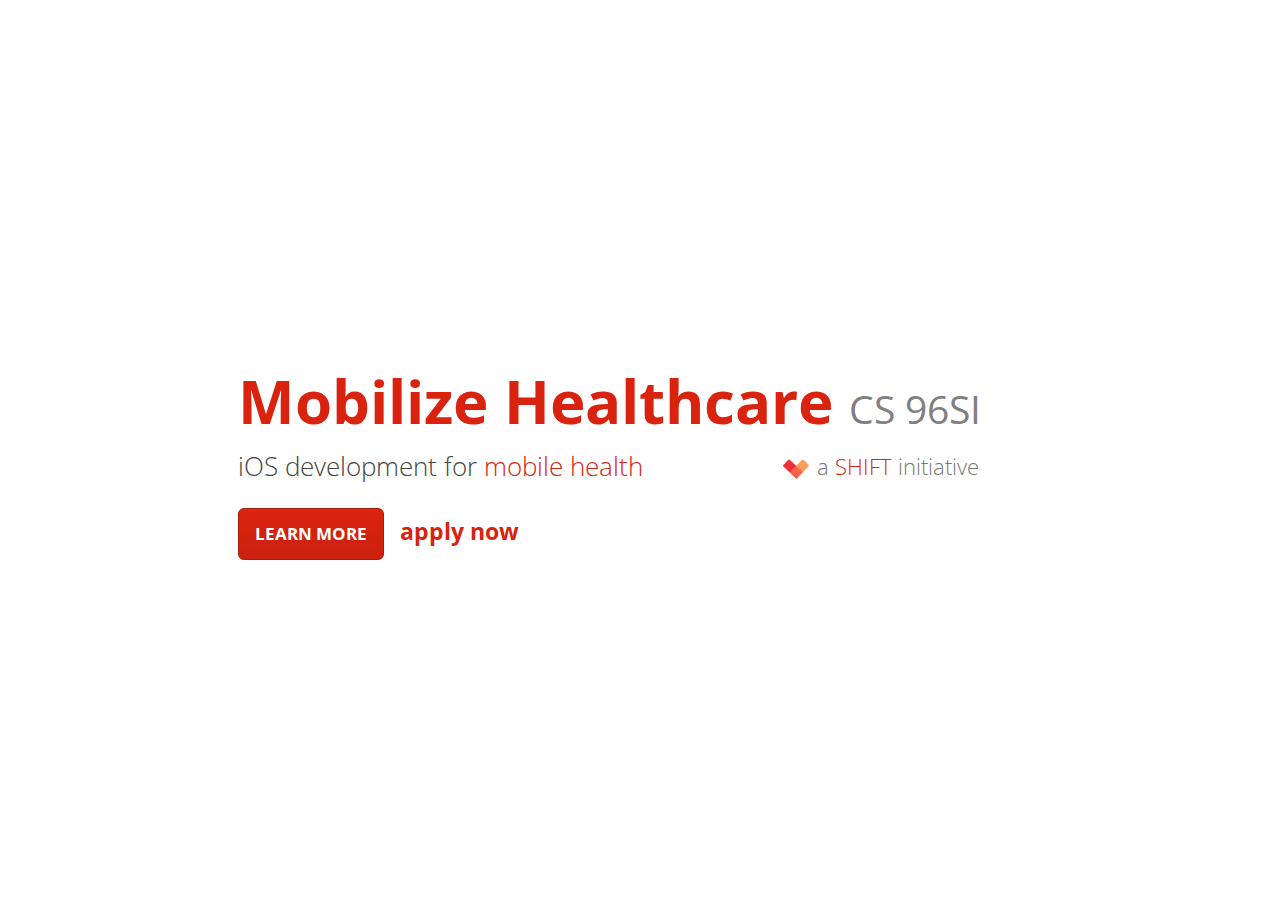
<file: cs96si/index.html>
<!DOCTYPE html>
<html lang="en">
  <head>
    <meta charset="utf-8">
    <title>CS96 SI - iOS Development for Mobile Health</title>
    <meta name="viewport" content="width=device-width, initial-scale=1">
    <link rel="stylesheet" href="css/bootstrap.min.css" media="screen">
    <link rel="stylesheet" href="css/bootswatch.min.css">
    <link rel="stylesheet" href="css/styles.css">
    <!-- HTML5 shim and Respond.js IE8 support of HTML5 elements and media queries -->
    <!--[if lt IE 9]>
      <script src="../bower_components/html5shiv/dist/html5shiv.js"></script>
      <script src="../bower_components/respond/dest/respond.min.js"></script>
    <![endif]-->
  </head>
  <body>
    <ul class="pages">
      <li class="detail page">
        <div class="container">
          <div class="row">
            <div class="col-md-5 col-md-offset-1" style="margin-top: 50px">
              <h1>CS 96SI <span style="font-size: 20px">mobilize healthcare</span></h1>

              <p class="lead" style="margin-top: 20px">
                 This class will give an overview of the fundamentals and contemporary usage of iOS development with a Mobile Health focus. Primary focus on developing best practices for Apple HealthKit and ResearchKit among other tools for iOS application development. Students will complete a project in the mobile health space sponsored and advised by professionals and student TAs.
              </p>

              <p class="lead">
                <span >mon+weds</span> 3 to 4:30pm <span class="text-primary">EDUC 313</span>
              </p>

              <p class="lead"> <strong>instructors</strong> <a href="mailto:fvera@stanford.edu" class="text-muted">francesca</a> + <a href="mailto:sherman@cs.stanford.edu" class="text-muted">sherman</a></p>
              <p class="lead"> <strong>prereqs</strong> CS193P or equivalent experience</p>
              <p class="lead"> <strong>limit</strong> 20 students, by <a href="https://francesca59.typeform.com/to/FGGHVl">application</a></p>
              <p class="lead"> <strong>deadline</strong> 9/30, course roster released 10/1</p>
              <p class="lead"> <strong>projects</strong> see <a href="https://www.facebook.com/shiftcs96si/">our FB Page</a></p>
            </div>
            <div class="col-md-6" style="margin-top: 134px">
              <p class="lead">
                <strong class="text-primary">week 1</strong> Opening Talk from <a href="https://www.linkedin.com/in/divya-nag-9690a53a">Divya Nag</a> @Apple + Project Pitches
              </p>
              <p class="lead">
                <strong class="text-primary">week 2</strong> Guest Lecture: <a href="http://www.apple.com/ios/health/">Apple HealthKit</a> Engineers
              </p>
              <p class="lead">
                <strong class="text-primary">week 3</strong> Guest Lecture: <a href="http://www.apple.com/researchkit/">Apple ResearchKit</a> Engineers
              </p>
              <p class="lead">
                <strong class="text-primary">week 4</strong> Guest Lecture: TBA
              </p>
              <p class="lead">
                <strong class="text-primary">week 5</strong> Guest Lecture: <a href="https://stanfordhealthcare.org/doctors/a/oliver-aalami.html">Dr. Oliver Aalami</a>, Vascular Surgeon @Stanford
              </p>
              <p class="lead">
                <strong class="text-primary">week 6</strong> Midpoint Demos
              </p>
              <p class="lead">
                <strong class="text-primary">week 7</strong> Guest Lecture: Peter Park, CEO of <a href="http://connecthealth.io">ConnectHealth</a>
              </p>
              <p class="lead">
                <strong class="text-primary">week 8</strong> Guest Lecture: TBA
              </p>
              <p class="lead">
                <strong class="text-primary">week 9</strong> Guest Lecture: TBA
              </p>
              <p class="lead">
                <strong class="text-primary">week 10</strong> Final Demos with Ruby Lee (<a href="http://kpcbedge.com">KPCB Edge</a>) and Mitchell Mom (<a href="rockhealth.com">RockHealth</a>)
              </p>
            </div>
          </div>
        </div>
      </li>
      <li class="splash page">
        <div class="form container">
          <div class="col-md-8 col-md-offset-2">
            <h1 class="title">
              <b class="text-primary" id="title-text">Mobilize Healthcare <small>CS 96SI</small></b>
            </h1>
            <div class="row" id="subtitle-text">
              <div class="col-md-8">
                <h4 class="subtitle">iOS development for <span class="text-primary">mobile health</span></h4>
              </div>
              <div class="col-md-4 tagline">
                <img src="../img/logos/SHIFT_logo_square.png" class="logo"> a <a href="http://shift.stanford.edu/">SHIFT</a> initiative
              </div>
            </div>
            <h3>
              <a href="#" class="btn btn-primary btn-lg text-muted" id="learn-more">
                <strong>learn more<strong>
              </a>
              <a href="https://francesca59.typeform.com/to/FGGHVl" target="_blank" style="margin-left: 10px">
                apply now
              </a>
            </h3>
          </div>
        </div>
      </li>
    </ul>

    <script src="js/jquery-1.11.0.js"></script>
    <script type="text/javascript" src="js/bootstrap.min.js"></script>
    <script type="text/javascript" src="js/main.js"></script>
  </body>
</html>
</file>
<file: cs96si/css/styles.css>
/* Fix user-agent */

* {
  box-sizing: border-box;
}

html {
  font-weight: 300;
  -webkit-font-smoothing: antialiased;
}

html, input {
  font-family:
    "HelveticaNeue-Light",
    "Helvetica Neue Light",
    "Helvetica Neue",
    Helvetica,
    Arial,
    "Lucida Grande",
    sans-serif;
}

html, body {
  height: 100%;
  margin: 0;
  padding: 0;
}

ul {
  list-style: none;
  word-wrap: break-word;
}

/* Pages */

.pages {
  height: 100%;
  margin: 0;
  padding: 0;
  width: 100%;
}

.page {
  height: 100%;
  position: absolute;
  width: 100%;
}

/* Login Page */

.splash.page {
  background-color: #fff;
}

.splash.page .form {
  height: 100px;
  margin-top: -100px;
  position: absolute;

  top: 50%;
  width: 100%;
}

.splash.page .form .usernameInput {
  background-color: transparent;
  border: none;
  border-bottom: 2px solid #fff;
  outline: none;
  padding-bottom: 15px;
  width: 400px;
}

.splash.page .title {
  font-size: 60px;
}

.splash.page .subtitle {
  font-size: 26px;
}

.splash.page .usernameInput {
  font-size: 200%;
  letter-spacing: 3px;
}

.splash.page .title, .splash.page .usernameInput {
  font-weight: 100;
}

/* Chat page */

.chat.page {
  display: none;
}

/* Font */

.messages {
  font-size: 150%;
}

.inputMessage {
  font-size: 100%;
}

/* Messages */

.chatArea {
  height: 100%;
  padding-bottom: 60px;
}

.messages {
  height: 100%;
  margin: 0;
  overflow-y: scroll;
  padding: 10px 20px 10px 20px;
}

.message.typing .messageBody {
  color: gray;
}

.username {
  float: left;
  font-weight: 700;
  overflow: hidden;
  padding-right: 15px;
  text-align: right;
}

/* Input */

.inputMessage {
  border: 10px solid #000;
  bottom: 0;
  height: 60px;
  left: 0;
  outline: none;
  padding-left: 10px;
  position: absolute;
  right: 0;
  width: 100%;
}

.button {
  height: 20px;
  padding: 10px 20px 10px 20px;
  border: 2px solid rgba(0,0,0,0.8);
  background-color: rgba(255,255,255,0.7);
  color: rgba(0,0,0,0.8);
  text-decoration: none;
  margin-top: 20px;
}

a:hover {
  cursor: pointer;
  border-bottom: 1px dotted #d9230f;
  text-decoration: none;
}

.tagline {
  line-height: 46px;
  text-align: right;
  font-size: 22px;
}

.logo {
  height: 30px;
  width: 30px;
}
</file>
<file: cs96si/css/bootswatch.min.css>
@import url("https://fonts.googleapis.com/css?family=Open+Sans:400,700");/*!
 * bootswatch v3.3.5
 * Homepage: http://bootswatch.com
 * Copyright 2012-2015 Thomas Park
 * Licensed under MIT
 * Based on Bootstrap
*//*!
 * Bootstrap v3.3.5 (http://getbootstrap.com)
 * Copyright 2011-2015 Twitter, Inc.
 * Licensed under MIT (https://github.com/twbs/bootstrap/blob/master/LICENSE)
 *//*! normalize.css v3.0.3 | MIT License | github.com/necolas/normalize.css */html{font-family:sans-serif;-ms-text-size-adjust:100%;-webkit-text-size-adjust:100%}body{margin:0}article,aside,details,figcaption,figure,footer,header,hgroup,main,menu,nav,section,summary{display:block}audio,canvas,progress,video{display:inline-block;vertical-align:baseline}audio:not([controls]){display:none;height:0}[hidden],template{display:none}a{background-color:transparent}a:active,a:hover{outline:0}abbr[title]{border-bottom:1px dotted}b,strong{font-weight:bold}dfn{font-style:italic}h1{font-size:2em;margin:0.67em 0}mark{background:#ff0;color:#000}small{font-size:80%}sub,sup{font-size:75%;line-height:0;position:relative;vertical-align:baseline}sup{top:-0.5em}sub{bottom:-0.25em}img{border:0}svg:not(:root){overflow:hidden}figure{margin:1em 40px}hr{-webkit-box-sizing:content-box;-moz-box-sizing:content-box;box-sizing:content-box;height:0}pre{overflow:auto}code,kbd,pre,samp{font-family:monospace, monospace;font-size:1em}button,input,optgroup,select,textarea{color:inherit;font:inherit;margin:0}button{overflow:visible}button,select{text-transform:none}button,html input[type="button"],input[type="reset"],input[type="submit"]{-webkit-appearance:button;cursor:pointer}button[disabled],html input[disabled]{cursor:default}button::-moz-focus-inner,input::-moz-focus-inner{border:0;padding:0}input{line-height:normal}input[type="checkbox"],input[type="radio"]{-webkit-box-sizing:border-box;-moz-box-sizing:border-box;box-sizing:border-box;padding:0}input[type="number"]::-webkit-inner-spin-button,input[type="number"]::-webkit-outer-spin-button{height:auto}input[type="search"]{-webkit-appearance:textfield;-webkit-box-sizing:content-box;-moz-box-sizing:content-box;box-sizing:content-box}input[type="search"]::-webkit-search-cancel-button,input[type="search"]::-webkit-search-decoration{-webkit-appearance:none}fieldset{border:1px solid #c0c0c0;margin:0 2px;padding:0.35em 0.625em 0.75em}legend{border:0;padding:0}textarea{overflow:auto}optgroup{font-weight:bold}table{border-collapse:collapse;border-spacing:0}td,th{padding:0}/*! Source: https://github.com/h5bp/html5-boilerplate/blob/master/src/css/main.css */@media print{*,*:before,*:after{background:transparent !important;color:#000 !important;-webkit-box-shadow:none !important;box-shadow:none !important;text-shadow:none !important}a,a:visited{text-decoration:underline}a[href]:after{content:" (" attr(href) ")"}abbr[title]:after{content:" (" attr(title) ")"}a[href^="#"]:after,a[href^="javascript:"]:after{content:""}pre,blockquote{border:1px solid #999;page-break-inside:avoid}thead{display:table-header-group}tr,img{page-break-inside:avoid}img{max-width:100% !important}p,h2,h3{orphans:3;widows:3}h2,h3{page-break-after:avoid}.navbar{display:none}.btn>.caret,.dropup>.btn>.caret{border-top-color:#000 !important}.label{border:1px solid #000}.table{border-collapse:collapse !important}.table td,.table th{background-color:#fff !important}.table-bordered th,.table-bordered td{border:1px solid #ddd !important}}@font-face{font-family:'Glyphicons Halflings';src:url('../fonts/glyphicons-halflings-regular.eot');src:url('../fonts/glyphicons-halflings-regular.eot?#iefix') format('embedded-opentype'),url('../fonts/glyphicons-halflings-regular.woff2') format('woff2'),url('../fonts/glyphicons-halflings-regular.woff') format('woff'),url('../fonts/glyphicons-halflings-regular.ttf') format('truetype'),url('../fonts/glyphicons-halflings-regular.svg#glyphicons_halflingsregular') format('svg')}.glyphicon{position:relative;top:1px;display:inline-block;font-family:'Glyphicons Halflings';font-style:normal;font-weight:normal;line-height:1;-webkit-font-smoothing:antialiased;-moz-osx-font-smoothing:grayscale}.glyphicon-asterisk:before{content:"\2a"}.glyphicon-plus:before{content:"\2b"}.glyphicon-euro:before,.glyphicon-eur:before{content:"\20ac"}.glyphicon-minus:before{content:"\2212"}.glyphicon-cloud:before{content:"\2601"}.glyphicon-envelope:before{content:"\2709"}.glyphicon-pencil:before{content:"\270f"}.glyphicon-glass:before{content:"\e001"}.glyphicon-music:before{content:"\e002"}.glyphicon-search:before{content:"\e003"}.glyphicon-heart:before{content:"\e005"}.glyphicon-star:before{content:"\e006"}.glyphicon-star-empty:before{content:"\e007"}.glyphicon-user:before{content:"\e008"}.glyphicon-film:before{content:"\e009"}.glyphicon-th-large:before{content:"\e010"}.glyphicon-th:before{content:"\e011"}.glyphicon-th-list:before{content:"\e012"}.glyphicon-ok:before{content:"\e013"}.glyphicon-remove:before{content:"\e014"}.glyphicon-zoom-in:before{content:"\e015"}.glyphicon-zoom-out:before{content:"\e016"}.glyphicon-off:before{content:"\e017"}.glyphicon-signal:before{content:"\e018"}.glyphicon-cog:before{content:"\e019"}.glyphicon-trash:before{content:"\e020"}.glyphicon-home:before{content:"\e021"}.glyphicon-file:before{content:"\e022"}.glyphicon-time:before{content:"\e023"}.glyphicon-road:before{content:"\e024"}.glyphicon-download-alt:before{content:"\e025"}.glyphicon-download:before{content:"\e026"}.glyphicon-upload:before{content:"\e027"}.glyphicon-inbox:before{content:"\e028"}.glyphicon-play-circle:before{content:"\e029"}.glyphicon-repeat:before{content:"\e030"}.glyphicon-refresh:before{content:"\e031"}.glyphicon-list-alt:before{content:"\e032"}.glyphicon-lock:before{content:"\e033"}.glyphicon-flag:before{content:"\e034"}.glyphicon-headphones:before{content:"\e035"}.glyphicon-volume-off:before{content:"\e036"}.glyphicon-volume-down:before{content:"\e037"}.glyphicon-volume-up:before{content:"\e038"}.glyphicon-qrcode:before{content:"\e039"}.glyphicon-barcode:before{content:"\e040"}.glyphicon-tag:before{content:"\e041"}.glyphicon-tags:before{content:"\e042"}.glyphicon-book:before{content:"\e043"}.glyphicon-bookmark:before{content:"\e044"}.glyphicon-print:before{content:"\e045"}.glyphicon-camera:before{content:"\e046"}.glyphicon-font:before{content:"\e047"}.glyphicon-bold:before{content:"\e048"}.glyphicon-italic:before{content:"\e049"}.glyphicon-text-height:before{content:"\e050"}.glyphicon-text-width:before{content:"\e051"}.glyphicon-align-left:before{content:"\e052"}.glyphicon-align-center:before{content:"\e053"}.glyphicon-align-right:before{content:"\e054"}.glyphicon-align-justify:before{content:"\e055"}.glyphicon-list:before{content:"\e056"}.glyphicon-indent-left:before{content:"\e057"}.glyphicon-indent-right:before{content:"\e058"}.glyphicon-facetime-video:before{content:"\e059"}.glyphicon-picture:before{content:"\e060"}.glyphicon-map-marker:before{content:"\e062"}.glyphicon-adjust:before{content:"\e063"}.glyphicon-tint:before{content:"\e064"}.glyphicon-edit:before{content:"\e065"}.glyphicon-share:before{content:"\e066"}.glyphicon-check:before{content:"\e067"}.glyphicon-move:before{content:"\e068"}.glyphicon-step-backward:before{content:"\e069"}.glyphicon-fast-backward:before{content:"\e070"}.glyphicon-backward:before{content:"\e071"}.glyphicon-play:before{content:"\e072"}.glyphicon-pause:before{content:"\e073"}.glyphicon-stop:before{content:"\e074"}.glyphicon-forward:before{content:"\e075"}.glyphicon-fast-forward:before{content:"\e076"}.glyphicon-step-forward:before{content:"\e077"}.glyphicon-eject:before{content:"\e078"}.glyphicon-chevron-left:before{content:"\e079"}.glyphicon-chevron-right:before{content:"\e080"}.glyphicon-plus-sign:before{content:"\e081"}.glyphicon-minus-sign:before{content:"\e082"}.glyphicon-remove-sign:before{content:"\e083"}.glyphicon-ok-sign:before{content:"\e084"}.glyphicon-question-sign:before{content:"\e085"}.glyphicon-info-sign:before{content:"\e086"}.glyphicon-screenshot:before{content:"\e087"}.glyphicon-remove-circle:before{content:"\e088"}.glyphicon-ok-circle:before{content:"\e089"}.glyphicon-ban-circle:before{content:"\e090"}.glyphicon-arrow-left:before{content:"\e091"}.glyphicon-arrow-right:before{content:"\e092"}.glyphicon-arrow-up:before{content:"\e093"}.glyphicon-arrow-down:before{content:"\e094"}.glyphicon-share-alt:before{content:"\e095"}.glyphicon-resize-full:before{content:"\e096"}.glyphicon-resize-small:before{content:"\e097"}.glyphicon-exclamation-sign:before{content:"\e101"}.glyphicon-gift:before{content:"\e102"}.glyphicon-leaf:before{content:"\e103"}.glyphicon-fire:before{content:"\e104"}.glyphicon-eye-open:before{content:"\e105"}.glyphicon-eye-close:before{content:"\e106"}.glyphicon-warning-sign:before{content:"\e107"}.glyphicon-plane:before{content:"\e108"}.glyphicon-calendar:before{content:"\e109"}.glyphicon-random:before{content:"\e110"}.glyphicon-comment:before{content:"\e111"}.glyphicon-magnet:before{content:"\e112"}.glyphicon-chevron-up:before{content:"\e113"}.glyphicon-chevron-down:before{content:"\e114"}.glyphicon-retweet:before{content:"\e115"}.glyphicon-shopping-cart:before{content:"\e116"}.glyphicon-folder-close:before{content:"\e117"}.glyphicon-folder-open:before{content:"\e118"}.glyphicon-resize-vertical:before{content:"\e119"}.glyphicon-resize-horizontal:before{content:"\e120"}.glyphicon-hdd:before{content:"\e121"}.glyphicon-bullhorn:before{content:"\e122"}.glyphicon-bell:before{content:"\e123"}.glyphicon-certificate:before{content:"\e124"}.glyphicon-thumbs-up:before{content:"\e125"}.glyphicon-thumbs-down:before{content:"\e126"}.glyphicon-hand-right:before{content:"\e127"}.glyphicon-hand-left:before{content:"\e128"}.glyphicon-hand-up:before{content:"\e129"}.glyphicon-hand-down:before{content:"\e130"}.glyphicon-circle-arrow-right:before{content:"\e131"}.glyphicon-circle-arrow-left:before{content:"\e132"}.glyphicon-circle-arrow-up:before{content:"\e133"}.glyphicon-circle-arrow-down:before{content:"\e134"}.glyphicon-globe:before{content:"\e135"}.glyphicon-wrench:before{content:"\e136"}.glyphicon-tasks:before{content:"\e137"}.glyphicon-filter:before{content:"\e138"}.glyphicon-briefcase:before{content:"\e139"}.glyphicon-fullscreen:before{content:"\e140"}.glyphicon-dashboard:before{content:"\e141"}.glyphicon-paperclip:before{content:"\e142"}.glyphicon-heart-empty:before{content:"\e143"}.glyphicon-link:before{content:"\e144"}.glyphicon-phone:before{content:"\e145"}.glyphicon-pushpin:before{content:"\e146"}.glyphicon-usd:before{content:"\e148"}.glyphicon-gbp:before{content:"\e149"}.glyphicon-sort:before{content:"\e150"}.glyphicon-sort-by-alphabet:before{content:"\e151"}.glyphicon-sort-by-alphabet-alt:before{content:"\e152"}.glyphicon-sort-by-order:before{content:"\e153"}.glyphicon-sort-by-order-alt:before{content:"\e154"}.glyphicon-sort-by-attributes:before{content:"\e155"}.glyphicon-sort-by-attributes-alt:before{content:"\e156"}.glyphicon-unchecked:before{content:"\e157"}.glyphicon-expand:before{content:"\e158"}.glyphicon-collapse-down:before{content:"\e159"}.glyphicon-collapse-up:before{content:"\e160"}.glyphicon-log-in:before{content:"\e161"}.glyphicon-flash:before{content:"\e162"}.glyphicon-log-out:before{content:"\e163"}.glyphicon-new-window:before{content:"\e164"}.glyphicon-record:before{content:"\e165"}.glyphicon-save:before{content:"\e166"}.glyphicon-open:before{content:"\e167"}.glyphicon-saved:before{content:"\e168"}.glyphicon-import:before{content:"\e169"}.glyphicon-export:before{content:"\e170"}.glyphicon-send:before{content:"\e171"}.glyphicon-floppy-disk:before{content:"\e172"}.glyphicon-floppy-saved:before{content:"\e173"}.glyphicon-floppy-remove:before{content:"\e174"}.glyphicon-floppy-save:before{content:"\e175"}.glyphicon-floppy-open:before{content:"\e176"}.glyphicon-credit-card:before{content:"\e177"}.glyphicon-transfer:before{content:"\e178"}.glyphicon-cutlery:before{content:"\e179"}.glyphicon-header:before{content:"\e180"}.glyphicon-compressed:before{content:"\e181"}.glyphicon-earphone:before{content:"\e182"}.glyphicon-phone-alt:before{content:"\e183"}.glyphicon-tower:before{content:"\e184"}.glyphicon-stats:before{content:"\e185"}.glyphicon-sd-video:before{content:"\e186"}.glyphicon-hd-video:before{content:"\e187"}.glyphicon-subtitles:before{content:"\e188"}.glyphicon-sound-stereo:before{content:"\e189"}.glyphicon-sound-dolby:before{content:"\e190"}.glyphicon-sound-5-1:before{content:"\e191"}.glyphicon-sound-6-1:before{content:"\e192"}.glyphicon-sound-7-1:before{content:"\e193"}.glyphicon-copyright-mark:before{content:"\e194"}.glyphicon-registration-mark:before{content:"\e195"}.glyphicon-cloud-download:before{content:"\e197"}.glyphicon-cloud-upload:before{content:"\e198"}.glyphicon-tree-conifer:before{content:"\e199"}.glyphicon-tree-deciduous:before{content:"\e200"}.glyphicon-cd:before{content:"\e201"}.glyphicon-save-file:before{content:"\e202"}.glyphicon-open-file:before{content:"\e203"}.glyphicon-level-up:before{content:"\e204"}.glyphicon-copy:before{content:"\e205"}.glyphicon-paste:before{content:"\e206"}.glyphicon-alert:before{content:"\e209"}.glyphicon-equalizer:before{content:"\e210"}.glyphicon-king:before{content:"\e211"}.glyphicon-queen:before{content:"\e212"}.glyphicon-pawn:before{content:"\e213"}.glyphicon-bishop:before{content:"\e214"}.glyphicon-knight:before{content:"\e215"}.glyphicon-baby-formula:before{content:"\e216"}.glyphicon-tent:before{content:"\26fa"}.glyphicon-blackboard:before{content:"\e218"}.glyphicon-bed:before{content:"\e219"}.glyphicon-apple:before{content:"\f8ff"}.glyphicon-erase:before{content:"\e221"}.glyphicon-hourglass:before{content:"\231b"}.glyphicon-lamp:before{content:"\e223"}.glyphicon-duplicate:before{content:"\e224"}.glyphicon-piggy-bank:before{content:"\e225"}.glyphicon-scissors:before{content:"\e226"}.glyphicon-bitcoin:before{content:"\e227"}.glyphicon-btc:before{content:"\e227"}.glyphicon-xbt:before{content:"\e227"}.glyphicon-yen:before{content:"\00a5"}.glyphicon-jpy:before{content:"\00a5"}.glyphicon-ruble:before{content:"\20bd"}.glyphicon-rub:before{content:"\20bd"}.glyphicon-scale:before{content:"\e230"}.glyphicon-ice-lolly:before{content:"\e231"}.glyphicon-ice-lolly-tasted:before{content:"\e232"}.glyphicon-education:before{content:"\e233"}.glyphicon-option-horizontal:before{content:"\e234"}.glyphicon-option-vertical:before{content:"\e235"}.glyphicon-menu-hamburger:before{content:"\e236"}.glyphicon-modal-window:before{content:"\e237"}.glyphicon-oil:before{content:"\e238"}.glyphicon-grain:before{content:"\e239"}.glyphicon-sunglasses:before{content:"\e240"}.glyphicon-text-size:before{content:"\e241"}.glyphicon-text-color:before{content:"\e242"}.glyphicon-text-background:before{content:"\e243"}.glyphicon-object-align-top:before{content:"\e244"}.glyphicon-object-align-bottom:before{content:"\e245"}.glyphicon-object-align-horizontal:before{content:"\e246"}.glyphicon-object-align-left:before{content:"\e247"}.glyphicon-object-align-vertical:before{content:"\e248"}.glyphicon-object-align-right:before{content:"\e249"}.glyphicon-triangle-right:before{content:"\e250"}.glyphicon-triangle-left:before{content:"\e251"}.glyphicon-triangle-bottom:before{content:"\e252"}.glyphicon-triangle-top:before{content:"\e253"}.glyphicon-console:before{content:"\e254"}.glyphicon-superscript:before{content:"\e255"}.glyphicon-subscript:before{content:"\e256"}.glyphicon-menu-left:before{content:"\e257"}.glyphicon-menu-right:before{content:"\e258"}.glyphicon-menu-down:before{content:"\e259"}.glyphicon-menu-up:before{content:"\e260"}*{-webkit-box-sizing:border-box;-moz-box-sizing:border-box;box-sizing:border-box}*:before,*:after{-webkit-box-sizing:border-box;-moz-box-sizing:border-box;box-sizing:border-box}html{font-size:10px;-webkit-tap-highlight-color:rgba(0,0,0,0)}body{font-family:"Open Sans","Helvetica Neue",Helvetica,Arial,sans-serif;font-size:13px;line-height:1.42857143;color:#777777;background-color:#fcfcfc}input,button,select,textarea{font-family:inherit;font-size:inherit;line-height:inherit}a{color:#d9230f;text-decoration:none}a:hover,a:focus{color:#91170a;text-decoration:underline}a:focus{outline:thin dotted;outline:5px auto -webkit-focus-ring-color;outline-offset:-2px}figure{margin:0}img{vertical-align:middle}.img-responsive,.thumbnail>img,.thumbnail a>img,.carousel-inner>.item>img,.carousel-inner>.item>a>img{display:block;max-width:100%;height:auto}.img-rounded{border-radius:6px}.img-thumbnail{padding:4px;line-height:1.42857143;background-color:#fcfcfc;border:1px solid #dddddd;border-radius:4px;-webkit-transition:all .2s ease-in-out;-o-transition:all .2s ease-in-out;transition:all .2s ease-in-out;display:inline-block;max-width:100%;height:auto}.img-circle{border-radius:50%}hr{margin-top:18px;margin-bottom:18px;border:0;border-top:1px solid #dddddd}.sr-only{position:absolute;width:1px;height:1px;margin:-1px;padding:0;overflow:hidden;clip:rect(0, 0, 0, 0);border:0}.sr-only-focusable:active,.sr-only-focusable:focus{position:static;width:auto;height:auto;margin:0;overflow:visible;clip:auto}[role="button"]{cursor:pointer}h1,h2,h3,h4,h5,h6,.h1,.h2,.h3,.h4,.h5,.h6{font-family:"Open Sans","Helvetica Neue",Helvetica,Arial,sans-serif;font-weight:300;line-height:1.1;color:#444444}h1 small,h2 small,h3 small,h4 small,h5 small,h6 small,.h1 small,.h2 small,.h3 small,.h4 small,.h5 small,.h6 small,h1 .small,h2 .small,h3 .small,h4 .small,h5 .small,h6 .small,.h1 .small,.h2 .small,.h3 .small,.h4 .small,.h5 .small,.h6 .small{font-weight:normal;line-height:1;color:#808080}h1,.h1,h2,.h2,h3,.h3{margin-top:18px;margin-bottom:9px}h1 small,.h1 small,h2 small,.h2 small,h3 small,.h3 small,h1 .small,.h1 .small,h2 .small,.h2 .small,h3 .small,.h3 .small{font-size:65%}h4,.h4,h5,.h5,h6,.h6{margin-top:9px;margin-bottom:9px}h4 small,.h4 small,h5 small,.h5 small,h6 small,.h6 small,h4 .small,.h4 .small,h5 .small,.h5 .small,h6 .small,.h6 .small{font-size:75%}h1,.h1{font-size:33px}h2,.h2{font-size:27px}h3,.h3{font-size:23px}h4,.h4{font-size:17px}h5,.h5{font-size:13px}h6,.h6{font-size:12px}p{margin:0 0 9px}.lead{margin-bottom:18px;font-size:14px;font-weight:300;line-height:1.4}@media (min-width:768px){.lead{font-size:19.5px}}small,.small{font-size:92%}mark,.mark{background-color:#fcf8e3;padding:.2em}.text-left{text-align:left}.text-right{text-align:right}.text-center{text-align:center}.text-justify{text-align:justify}.text-nowrap{white-space:nowrap}.text-lowercase{text-transform:lowercase}.text-uppercase{text-transform:uppercase}.text-capitalize{text-transform:capitalize}.text-muted{color:#808080}.text-primary{color:#d9230f}a.text-primary:hover,a.text-primary:focus{color:#a91b0c}.text-success{color:#468847}a.text-success:hover,a.text-success:focus{color:#356635}.text-info{color:#3a87ad}a.text-info:hover,a.text-info:focus{color:#2d6987}.text-warning{color:#c09853}a.text-warning:hover,a.text-warning:focus{color:#a47e3c}.text-danger{color:#b94a48}a.text-danger:hover,a.text-danger:focus{color:#953b39}.bg-primary{color:#fff;background-color:#d9230f}a.bg-primary:hover,a.bg-primary:focus{background-color:#a91b0c}.bg-success{background-color:#dff0d8}a.bg-success:hover,a.bg-success:focus{background-color:#c1e2b3}.bg-info{background-color:#d9edf7}a.bg-info:hover,a.bg-info:focus{background-color:#afd9ee}.bg-warning{background-color:#fcf8e3}a.bg-warning:hover,a.bg-warning:focus{background-color:#f7ecb5}.bg-danger{background-color:#f2dede}a.bg-danger:hover,a.bg-danger:focus{background-color:#e4b9b9}.page-header{padding-bottom:8px;margin:36px 0 18px;border-bottom:1px solid #dddddd}ul,ol{margin-top:0;margin-bottom:9px}ul ul,ol ul,ul ol,ol ol{margin-bottom:0}.list-unstyled{padding-left:0;list-style:none}.list-inline{padding-left:0;list-style:none;margin-left:-5px}.list-inline>li{display:inline-block;padding-left:5px;padding-right:5px}dl{margin-top:0;margin-bottom:18px}dt,dd{line-height:1.42857143}dt{font-weight:bold}dd{margin-left:0}@media (min-width:768px){.dl-horizontal dt{float:left;width:160px;clear:left;text-align:right;overflow:hidden;text-overflow:ellipsis;white-space:nowrap}.dl-horizontal dd{margin-left:180px}}abbr[title],abbr[data-original-title]{cursor:help;border-bottom:1px dotted #808080}.initialism{font-size:90%;text-transform:uppercase}blockquote{padding:9px 18px;margin:0 0 18px;font-size:16.25px;border-left:5px solid #dddddd}blockquote p:last-child,blockquote ul:last-child,blockquote ol:last-child{margin-bottom:0}blockquote footer,blockquote small,blockquote .small{display:block;font-size:80%;line-height:1.42857143;color:#808080}blockquote footer:before,blockquote small:before,blockquote .small:before{content:'\2014 \00A0'}.blockquote-reverse,blockquote.pull-right{padding-right:15px;padding-left:0;border-right:5px solid #dddddd;border-left:0;text-align:right}.blockquote-reverse footer:before,blockquote.pull-right footer:before,.blockquote-reverse small:before,blockquote.pull-right small:before,.blockquote-reverse .small:before,blockquote.pull-right .small:before{content:''}.blockquote-reverse footer:after,blockquote.pull-right footer:after,.blockquote-reverse small:after,blockquote.pull-right small:after,.blockquote-reverse .small:after,blockquote.pull-right .small:after{content:'\00A0 \2014'}address{margin-bottom:18px;font-style:normal;line-height:1.42857143}code,kbd,pre,samp{font-family:Menlo,Monaco,Consolas,"Courier New",monospace}code{padding:2px 4px;font-size:90%;color:#c7254e;background-color:#f9f2f4;border-radius:4px}kbd{padding:2px 4px;font-size:90%;color:#ffffff;background-color:#333333;border-radius:3px;-webkit-box-shadow:inset 0 -1px 0 rgba(0,0,0,0.25);box-shadow:inset 0 -1px 0 rgba(0,0,0,0.25)}kbd kbd{padding:0;font-size:100%;font-weight:bold;-webkit-box-shadow:none;box-shadow:none}pre{display:block;padding:8.5px;margin:0 0 9px;font-size:12px;line-height:1.42857143;word-break:break-all;word-wrap:break-word;color:#444444;background-color:#f5f5f5;border:1px solid #cccccc;border-radius:4px}pre code{padding:0;font-size:inherit;color:inherit;white-space:pre-wrap;background-color:transparent;border-radius:0}.pre-scrollable{max-height:340px;overflow-y:scroll}.container{margin-right:auto;margin-left:auto;padding-left:15px;padding-right:15px}@media (min-width:768px){.container{width:750px}}@media (min-width:992px){.container{width:970px}}@media (min-width:1200px){.container{width:1170px}}.container-fluid{margin-right:auto;margin-left:auto;padding-left:15px;padding-right:15px}.row{margin-left:-15px;margin-right:-15px}.col-xs-1,.col-sm-1,.col-md-1,.col-lg-1,.col-xs-2,.col-sm-2,.col-md-2,.col-lg-2,.col-xs-3,.col-sm-3,.col-md-3,.col-lg-3,.col-xs-4,.col-sm-4,.col-md-4,.col-lg-4,.col-xs-5,.col-sm-5,.col-md-5,.col-lg-5,.col-xs-6,.col-sm-6,.col-md-6,.col-lg-6,.col-xs-7,.col-sm-7,.col-md-7,.col-lg-7,.col-xs-8,.col-sm-8,.col-md-8,.col-lg-8,.col-xs-9,.col-sm-9,.col-md-9,.col-lg-9,.col-xs-10,.col-sm-10,.col-md-10,.col-lg-10,.col-xs-11,.col-sm-11,.col-md-11,.col-lg-11,.col-xs-12,.col-sm-12,.col-md-12,.col-lg-12{position:relative;min-height:1px;padding-left:15px;padding-right:15px}.col-xs-1,.col-xs-2,.col-xs-3,.col-xs-4,.col-xs-5,.col-xs-6,.col-xs-7,.col-xs-8,.col-xs-9,.col-xs-10,.col-xs-11,.col-xs-12{float:left}.col-xs-12{width:100%}.col-xs-11{width:91.66666667%}.col-xs-10{width:83.33333333%}.col-xs-9{width:75%}.col-xs-8{width:66.66666667%}.col-xs-7{width:58.33333333%}.col-xs-6{width:50%}.col-xs-5{width:41.66666667%}.col-xs-4{width:33.33333333%}.col-xs-3{width:25%}.col-xs-2{width:16.66666667%}.col-xs-1{width:8.33333333%}.col-xs-pull-12{right:100%}.col-xs-pull-11{right:91.66666667%}.col-xs-pull-10{right:83.33333333%}.col-xs-pull-9{right:75%}.col-xs-pull-8{right:66.66666667%}.col-xs-pull-7{right:58.33333333%}.col-xs-pull-6{right:50%}.col-xs-pull-5{right:41.66666667%}.col-xs-pull-4{right:33.33333333%}.col-xs-pull-3{right:25%}.col-xs-pull-2{right:16.66666667%}.col-xs-pull-1{right:8.33333333%}.col-xs-pull-0{right:auto}.col-xs-push-12{left:100%}.col-xs-push-11{left:91.66666667%}.col-xs-push-10{left:83.33333333%}.col-xs-push-9{left:75%}.col-xs-push-8{left:66.66666667%}.col-xs-push-7{left:58.33333333%}.col-xs-push-6{left:50%}.col-xs-push-5{left:41.66666667%}.col-xs-push-4{left:33.33333333%}.col-xs-push-3{left:25%}.col-xs-push-2{left:16.66666667%}.col-xs-push-1{left:8.33333333%}.col-xs-push-0{left:auto}.col-xs-offset-12{margin-left:100%}.col-xs-offset-11{margin-left:91.66666667%}.col-xs-offset-10{margin-left:83.33333333%}.col-xs-offset-9{margin-left:75%}.col-xs-offset-8{margin-left:66.66666667%}.col-xs-offset-7{margin-left:58.33333333%}.col-xs-offset-6{margin-left:50%}.col-xs-offset-5{margin-left:41.66666667%}.col-xs-offset-4{margin-left:33.33333333%}.col-xs-offset-3{margin-left:25%}.col-xs-offset-2{margin-left:16.66666667%}.col-xs-offset-1{margin-left:8.33333333%}.col-xs-offset-0{margin-left:0%}@media (min-width:768px){.col-sm-1,.col-sm-2,.col-sm-3,.col-sm-4,.col-sm-5,.col-sm-6,.col-sm-7,.col-sm-8,.col-sm-9,.col-sm-10,.col-sm-11,.col-sm-12{float:left}.col-sm-12{width:100%}.col-sm-11{width:91.66666667%}.col-sm-10{width:83.33333333%}.col-sm-9{width:75%}.col-sm-8{width:66.66666667%}.col-sm-7{width:58.33333333%}.col-sm-6{width:50%}.col-sm-5{width:41.66666667%}.col-sm-4{width:33.33333333%}.col-sm-3{width:25%}.col-sm-2{width:16.66666667%}.col-sm-1{width:8.33333333%}.col-sm-pull-12{right:100%}.col-sm-pull-11{right:91.66666667%}.col-sm-pull-10{right:83.33333333%}.col-sm-pull-9{right:75%}.col-sm-pull-8{right:66.66666667%}.col-sm-pull-7{right:58.33333333%}.col-sm-pull-6{right:50%}.col-sm-pull-5{right:41.66666667%}.col-sm-pull-4{right:33.33333333%}.col-sm-pull-3{right:25%}.col-sm-pull-2{right:16.66666667%}.col-sm-pull-1{right:8.33333333%}.col-sm-pull-0{right:auto}.col-sm-push-12{left:100%}.col-sm-push-11{left:91.66666667%}.col-sm-push-10{left:83.33333333%}.col-sm-push-9{left:75%}.col-sm-push-8{left:66.66666667%}.col-sm-push-7{left:58.33333333%}.col-sm-push-6{left:50%}.col-sm-push-5{left:41.66666667%}.col-sm-push-4{left:33.33333333%}.col-sm-push-3{left:25%}.col-sm-push-2{left:16.66666667%}.col-sm-push-1{left:8.33333333%}.col-sm-push-0{left:auto}.col-sm-offset-12{margin-left:100%}.col-sm-offset-11{margin-left:91.66666667%}.col-sm-offset-10{margin-left:83.33333333%}.col-sm-offset-9{margin-left:75%}.col-sm-offset-8{margin-left:66.66666667%}.col-sm-offset-7{margin-left:58.33333333%}.col-sm-offset-6{margin-left:50%}.col-sm-offset-5{margin-left:41.66666667%}.col-sm-offset-4{margin-left:33.33333333%}.col-sm-offset-3{margin-left:25%}.col-sm-offset-2{margin-left:16.66666667%}.col-sm-offset-1{margin-left:8.33333333%}.col-sm-offset-0{margin-left:0%}}@media (min-width:992px){.col-md-1,.col-md-2,.col-md-3,.col-md-4,.col-md-5,.col-md-6,.col-md-7,.col-md-8,.col-md-9,.col-md-10,.col-md-11,.col-md-12{float:left}.col-md-12{width:100%}.col-md-11{width:91.66666667%}.col-md-10{width:83.33333333%}.col-md-9{width:75%}.col-md-8{width:66.66666667%}.col-md-7{width:58.33333333%}.col-md-6{width:50%}.col-md-5{width:41.66666667%}.col-md-4{width:33.33333333%}.col-md-3{width:25%}.col-md-2{width:16.66666667%}.col-md-1{width:8.33333333%}.col-md-pull-12{right:100%}.col-md-pull-11{right:91.66666667%}.col-md-pull-10{right:83.33333333%}.col-md-pull-9{right:75%}.col-md-pull-8{right:66.66666667%}.col-md-pull-7{right:58.33333333%}.col-md-pull-6{right:50%}.col-md-pull-5{right:41.66666667%}.col-md-pull-4{right:33.33333333%}.col-md-pull-3{right:25%}.col-md-pull-2{right:16.66666667%}.col-md-pull-1{right:8.33333333%}.col-md-pull-0{right:auto}.col-md-push-12{left:100%}.col-md-push-11{left:91.66666667%}.col-md-push-10{left:83.33333333%}.col-md-push-9{left:75%}.col-md-push-8{left:66.66666667%}.col-md-push-7{left:58.33333333%}.col-md-push-6{left:50%}.col-md-push-5{left:41.66666667%}.col-md-push-4{left:33.33333333%}.col-md-push-3{left:25%}.col-md-push-2{left:16.66666667%}.col-md-push-1{left:8.33333333%}.col-md-push-0{left:auto}.col-md-offset-12{margin-left:100%}.col-md-offset-11{margin-left:91.66666667%}.col-md-offset-10{margin-left:83.33333333%}.col-md-offset-9{margin-left:75%}.col-md-offset-8{margin-left:66.66666667%}.col-md-offset-7{margin-left:58.33333333%}.col-md-offset-6{margin-left:50%}.col-md-offset-5{margin-left:41.66666667%}.col-md-offset-4{margin-left:33.33333333%}.col-md-offset-3{margin-left:25%}.col-md-offset-2{margin-left:16.66666667%}.col-md-offset-1{margin-left:8.33333333%}.col-md-offset-0{margin-left:0%}}@media (min-width:1200px){.col-lg-1,.col-lg-2,.col-lg-3,.col-lg-4,.col-lg-5,.col-lg-6,.col-lg-7,.col-lg-8,.col-lg-9,.col-lg-10,.col-lg-11,.col-lg-12{float:left}.col-lg-12{width:100%}.col-lg-11{width:91.66666667%}.col-lg-10{width:83.33333333%}.col-lg-9{width:75%}.col-lg-8{width:66.66666667%}.col-lg-7{width:58.33333333%}.col-lg-6{width:50%}.col-lg-5{width:41.66666667%}.col-lg-4{width:33.33333333%}.col-lg-3{width:25%}.col-lg-2{width:16.66666667%}.col-lg-1{width:8.33333333%}.col-lg-pull-12{right:100%}.col-lg-pull-11{right:91.66666667%}.col-lg-pull-10{right:83.33333333%}.col-lg-pull-9{right:75%}.col-lg-pull-8{right:66.66666667%}.col-lg-pull-7{right:58.33333333%}.col-lg-pull-6{right:50%}.col-lg-pull-5{right:41.66666667%}.col-lg-pull-4{right:33.33333333%}.col-lg-pull-3{right:25%}.col-lg-pull-2{right:16.66666667%}.col-lg-pull-1{right:8.33333333%}.col-lg-pull-0{right:auto}.col-lg-push-12{left:100%}.col-lg-push-11{left:91.66666667%}.col-lg-push-10{left:83.33333333%}.col-lg-push-9{left:75%}.col-lg-push-8{left:66.66666667%}.col-lg-push-7{left:58.33333333%}.col-lg-push-6{left:50%}.col-lg-push-5{left:41.66666667%}.col-lg-push-4{left:33.33333333%}.col-lg-push-3{left:25%}.col-lg-push-2{left:16.66666667%}.col-lg-push-1{left:8.33333333%}.col-lg-push-0{left:auto}.col-lg-offset-12{margin-left:100%}.col-lg-offset-11{margin-left:91.66666667%}.col-lg-offset-10{margin-left:83.33333333%}.col-lg-offset-9{margin-left:75%}.col-lg-offset-8{margin-left:66.66666667%}.col-lg-offset-7{margin-left:58.33333333%}.col-lg-offset-6{margin-left:50%}.col-lg-offset-5{margin-left:41.66666667%}.col-lg-offset-4{margin-left:33.33333333%}.col-lg-offset-3{margin-left:25%}.col-lg-offset-2{margin-left:16.66666667%}.col-lg-offset-1{margin-left:8.33333333%}.col-lg-offset-0{margin-left:0%}}table{background-color:transparent}caption{padding-top:8px;padding-bottom:8px;color:#808080;text-align:left}th{text-align:left}.table{width:100%;max-width:100%;margin-bottom:18px}.table>thead>tr>th,.table>tbody>tr>th,.table>tfoot>tr>th,.table>thead>tr>td,.table>tbody>tr>td,.table>tfoot>tr>td{padding:8px;line-height:1.42857143;vertical-align:top;border-top:1px solid #dddddd}.table>thead>tr>th{vertical-align:bottom;border-bottom:2px solid #dddddd}.table>caption+thead>tr:first-child>th,.table>colgroup+thead>tr:first-child>th,.table>thead:first-child>tr:first-child>th,.table>caption+thead>tr:first-child>td,.table>colgroup+thead>tr:first-child>td,.table>thead:first-child>tr:first-child>td{border-top:0}.table>tbody+tbody{border-top:2px solid #dddddd}.table .table{background-color:#fcfcfc}.table-condensed>thead>tr>th,.table-condensed>tbody>tr>th,.table-condensed>tfoot>tr>th,.table-condensed>thead>tr>td,.table-condensed>tbody>tr>td,.table-condensed>tfoot>tr>td{padding:5px}.table-bordered{border:1px solid #dddddd}.table-bordered>thead>tr>th,.table-bordered>tbody>tr>th,.table-bordered>tfoot>tr>th,.table-bordered>thead>tr>td,.table-bordered>tbody>tr>td,.table-bordered>tfoot>tr>td{border:1px solid #dddddd}.table-bordered>thead>tr>th,.table-bordered>thead>tr>td{border-bottom-width:2px}.table-striped>tbody>tr:nth-of-type(odd){background-color:#f9f9f9}.table-hover>tbody>tr:hover{background-color:#f5f5f5}table col[class*="col-"]{position:static;float:none;display:table-column}table td[class*="col-"],table th[class*="col-"]{position:static;float:none;display:table-cell}.table>thead>tr>td.active,.table>tbody>tr>td.active,.table>tfoot>tr>td.active,.table>thead>tr>th.active,.table>tbody>tr>th.active,.table>tfoot>tr>th.active,.table>thead>tr.active>td,.table>tbody>tr.active>td,.table>tfoot>tr.active>td,.table>thead>tr.active>th,.table>tbody>tr.active>th,.table>tfoot>tr.active>th{background-color:#f5f5f5}.table-hover>tbody>tr>td.active:hover,.table-hover>tbody>tr>th.active:hover,.table-hover>tbody>tr.active:hover>td,.table-hover>tbody>tr:hover>.active,.table-hover>tbody>tr.active:hover>th{background-color:#e8e8e8}.table>thead>tr>td.success,.table>tbody>tr>td.success,.table>tfoot>tr>td.success,.table>thead>tr>th.success,.table>tbody>tr>th.success,.table>tfoot>tr>th.success,.table>thead>tr.success>td,.table>tbody>tr.success>td,.table>tfoot>tr.success>td,.table>thead>tr.success>th,.table>tbody>tr.success>th,.table>tfoot>tr.success>th{background-color:#dff0d8}.table-hover>tbody>tr>td.success:hover,.table-hover>tbody>tr>th.success:hover,.table-hover>tbody>tr.success:hover>td,.table-hover>tbody>tr:hover>.success,.table-hover>tbody>tr.success:hover>th{background-color:#d0e9c6}.table>thead>tr>td.info,.table>tbody>tr>td.info,.table>tfoot>tr>td.info,.table>thead>tr>th.info,.table>tbody>tr>th.info,.table>tfoot>tr>th.info,.table>thead>tr.info>td,.table>tbody>tr.info>td,.table>tfoot>tr.info>td,.table>thead>tr.info>th,.table>tbody>tr.info>th,.table>tfoot>tr.info>th{background-color:#d9edf7}.table-hover>tbody>tr>td.info:hover,.table-hover>tbody>tr>th.info:hover,.table-hover>tbody>tr.info:hover>td,.table-hover>tbody>tr:hover>.info,.table-hover>tbody>tr.info:hover>th{background-color:#c4e3f3}.table>thead>tr>td.warning,.table>tbody>tr>td.warning,.table>tfoot>tr>td.warning,.table>thead>tr>th.warning,.table>tbody>tr>th.warning,.table>tfoot>tr>th.warning,.table>thead>tr.warning>td,.table>tbody>tr.warning>td,.table>tfoot>tr.warning>td,.table>thead>tr.warning>th,.table>tbody>tr.warning>th,.table>tfoot>tr.warning>th{background-color:#fcf8e3}.table-hover>tbody>tr>td.warning:hover,.table-hover>tbody>tr>th.warning:hover,.table-hover>tbody>tr.warning:hover>td,.table-hover>tbody>tr:hover>.warning,.table-hover>tbody>tr.warning:hover>th{background-color:#faf2cc}.table>thead>tr>td.danger,.table>tbody>tr>td.danger,.table>tfoot>tr>td.danger,.table>thead>tr>th.danger,.table>tbody>tr>th.danger,.table>tfoot>tr>th.danger,.table>thead>tr.danger>td,.table>tbody>tr.danger>td,.table>tfoot>tr.danger>td,.table>thead>tr.danger>th,.table>tbody>tr.danger>th,.table>tfoot>tr.danger>th{background-color:#f2dede}.table-hover>tbody>tr>td.danger:hover,.table-hover>tbody>tr>th.danger:hover,.table-hover>tbody>tr.danger:hover>td,.table-hover>tbody>tr:hover>.danger,.table-hover>tbody>tr.danger:hover>th{background-color:#ebcccc}.table-responsive{overflow-x:auto;min-height:0.01%}@media screen and (max-width:767px){.table-responsive{width:100%;margin-bottom:13.5px;overflow-y:hidden;-ms-overflow-style:-ms-autohiding-scrollbar;border:1px solid #dddddd}.table-responsive>.table{margin-bottom:0}.table-responsive>.table>thead>tr>th,.table-responsive>.table>tbody>tr>th,.table-responsive>.table>tfoot>tr>th,.table-responsive>.table>thead>tr>td,.table-responsive>.table>tbody>tr>td,.table-responsive>.table>tfoot>tr>td{white-space:nowrap}.table-responsive>.table-bordered{border:0}.table-responsive>.table-bordered>thead>tr>th:first-child,.table-responsive>.table-bordered>tbody>tr>th:first-child,.table-responsive>.table-bordered>tfoot>tr>th:first-child,.table-responsive>.table-bordered>thead>tr>td:first-child,.table-responsive>.table-bordered>tbody>tr>td:first-child,.table-responsive>.table-bordered>tfoot>tr>td:first-child{border-left:0}.table-responsive>.table-bordered>thead>tr>th:last-child,.table-responsive>.table-bordered>tbody>tr>th:last-child,.table-responsive>.table-bordered>tfoot>tr>th:last-child,.table-responsive>.table-bordered>thead>tr>td:last-child,.table-responsive>.table-bordered>tbody>tr>td:last-child,.table-responsive>.table-bordered>tfoot>tr>td:last-child{border-right:0}.table-responsive>.table-bordered>tbody>tr:last-child>th,.table-responsive>.table-bordered>tfoot>tr:last-child>th,.table-responsive>.table-bordered>tbody>tr:last-child>td,.table-responsive>.table-bordered>tfoot>tr:last-child>td{border-bottom:0}}fieldset{padding:0;margin:0;border:0;min-width:0}legend{display:block;width:100%;padding:0;margin-bottom:18px;font-size:19.5px;line-height:inherit;color:#777777;border:0;border-bottom:1px solid #e5e5e5}label{display:inline-block;max-width:100%;margin-bottom:5px;font-weight:bold}input[type="search"]{-webkit-box-sizing:border-box;-moz-box-sizing:border-box;box-sizing:border-box}input[type="radio"],input[type="checkbox"]{margin:4px 0 0;margin-top:1px \9;line-height:normal}input[type="file"]{display:block}input[type="range"]{display:block;width:100%}select[multiple],select[size]{height:auto}input[type="file"]:focus,input[type="radio"]:focus,input[type="checkbox"]:focus{outline:thin dotted;outline:5px auto -webkit-focus-ring-color;outline-offset:-2px}output{display:block;padding-top:9px;font-size:13px;line-height:1.42857143;color:#777777}.form-control{display:block;width:100%;height:36px;padding:8px 12px;font-size:13px;line-height:1.42857143;color:#777777;background-color:#ffffff;background-image:none;border:1px solid #dddddd;border-radius:4px;-webkit-box-shadow:inset 0 1px 1px rgba(0,0,0,0.075);box-shadow:inset 0 1px 1px rgba(0,0,0,0.075);-webkit-transition:border-color ease-in-out .15s,-webkit-box-shadow ease-in-out .15s;-o-transition:border-color ease-in-out .15s,box-shadow ease-in-out .15s;transition:border-color ease-in-out .15s,box-shadow ease-in-out .15s}.form-control:focus{border-color:#66afe9;outline:0;-webkit-box-shadow:inset 0 1px 1px rgba(0,0,0,0.075),0 0 8px rgba(102,175,233,0.6);box-shadow:inset 0 1px 1px rgba(0,0,0,0.075),0 0 8px rgba(102,175,233,0.6)}.form-control::-moz-placeholder{color:#dddddd;opacity:1}.form-control:-ms-input-placeholder{color:#dddddd}.form-control::-webkit-input-placeholder{color:#dddddd}.form-control[disabled],.form-control[readonly],fieldset[disabled] .form-control{background-color:#dddddd;opacity:1}.form-control[disabled],fieldset[disabled] .form-control{cursor:not-allowed}textarea.form-control{height:auto}input[type="search"]{-webkit-appearance:none}@media screen and (-webkit-min-device-pixel-ratio:0){input[type="date"].form-control,input[type="time"].form-control,input[type="datetime-local"].form-control,input[type="month"].form-control{line-height:36px}input[type="date"].input-sm,input[type="time"].input-sm,input[type="datetime-local"].input-sm,input[type="month"].input-sm,.input-group-sm input[type="date"],.input-group-sm input[type="time"],.input-group-sm input[type="datetime-local"],.input-group-sm input[type="month"]{line-height:30px}input[type="date"].input-lg,input[type="time"].input-lg,input[type="datetime-local"].input-lg,input[type="month"].input-lg,.input-group-lg input[type="date"],.input-group-lg input[type="time"],.input-group-lg input[type="datetime-local"],.input-group-lg input[type="month"]{line-height:53px}}.form-group{margin-bottom:15px}.radio,.checkbox{position:relative;display:block;margin-top:10px;margin-bottom:10px}.radio label,.checkbox label{min-height:18px;padding-left:20px;margin-bottom:0;font-weight:normal;cursor:pointer}.radio input[type="radio"],.radio-inline input[type="radio"],.checkbox input[type="checkbox"],.checkbox-inline input[type="checkbox"]{position:absolute;margin-left:-20px;margin-top:4px \9}.radio+.radio,.checkbox+.checkbox{margin-top:-5px}.radio-inline,.checkbox-inline{position:relative;display:inline-block;padding-left:20px;margin-bottom:0;vertical-align:middle;font-weight:normal;cursor:pointer}.radio-inline+.radio-inline,.checkbox-inline+.checkbox-inline{margin-top:0;margin-left:10px}input[type="radio"][disabled],input[type="checkbox"][disabled],input[type="radio"].disabled,input[type="checkbox"].disabled,fieldset[disabled] input[type="radio"],fieldset[disabled] input[type="checkbox"]{cursor:not-allowed}.radio-inline.disabled,.checkbox-inline.disabled,fieldset[disabled] .radio-inline,fieldset[disabled] .checkbox-inline{cursor:not-allowed}.radio.disabled label,.checkbox.disabled label,fieldset[disabled] .radio label,fieldset[disabled] .checkbox label{cursor:not-allowed}.form-control-static{padding-top:9px;padding-bottom:9px;margin-bottom:0;min-height:31px}.form-control-static.input-lg,.form-control-static.input-sm{padding-left:0;padding-right:0}.input-sm{height:30px;padding:5px 10px;font-size:12px;line-height:1.5;border-radius:3px}select.input-sm{height:30px;line-height:30px}textarea.input-sm,select[multiple].input-sm{height:auto}.form-group-sm .form-control{height:30px;padding:5px 10px;font-size:12px;line-height:1.5;border-radius:3px}.form-group-sm select.form-control{height:30px;line-height:30px}.form-group-sm textarea.form-control,.form-group-sm select[multiple].form-control{height:auto}.form-group-sm .form-control-static{height:30px;min-height:30px;padding:6px 10px;font-size:12px;line-height:1.5}.input-lg{height:53px;padding:14px 16px;font-size:17px;line-height:1.3333333;border-radius:6px}select.input-lg{height:53px;line-height:53px}textarea.input-lg,select[multiple].input-lg{height:auto}.form-group-lg .form-control{height:53px;padding:14px 16px;font-size:17px;line-height:1.3333333;border-radius:6px}.form-group-lg select.form-control{height:53px;line-height:53px}.form-group-lg textarea.form-control,.form-group-lg select[multiple].form-control{height:auto}.form-group-lg .form-control-static{height:53px;min-height:35px;padding:15px 16px;font-size:17px;line-height:1.3333333}.has-feedback{position:relative}.has-feedback .form-control{padding-right:45px}.form-control-feedback{position:absolute;top:0;right:0;z-index:2;display:block;width:36px;height:36px;line-height:36px;text-align:center;pointer-events:none}.input-lg+.form-control-feedback,.input-group-lg+.form-control-feedback,.form-group-lg .form-control+.form-control-feedback{width:53px;height:53px;line-height:53px}.input-sm+.form-control-feedback,.input-group-sm+.form-control-feedback,.form-group-sm .form-control+.form-control-feedback{width:30px;height:30px;line-height:30px}.has-success .help-block,.has-success .control-label,.has-success .radio,.has-success .checkbox,.has-success .radio-inline,.has-success .checkbox-inline,.has-success.radio label,.has-success.checkbox label,.has-success.radio-inline label,.has-success.checkbox-inline label{color:#468847}.has-success .form-control{border-color:#468847;-webkit-box-shadow:inset 0 1px 1px rgba(0,0,0,0.075);box-shadow:inset 0 1px 1px rgba(0,0,0,0.075)}.has-success .form-control:focus{border-color:#356635;-webkit-box-shadow:inset 0 1px 1px rgba(0,0,0,0.075),0 0 6px #7aba7b;box-shadow:inset 0 1px 1px rgba(0,0,0,0.075),0 0 6px #7aba7b}.has-success .input-group-addon{color:#468847;border-color:#468847;background-color:#dff0d8}.has-success .form-control-feedback{color:#468847}.has-warning .help-block,.has-warning .control-label,.has-warning .radio,.has-warning .checkbox,.has-warning .radio-inline,.has-warning .checkbox-inline,.has-warning.radio label,.has-warning.checkbox label,.has-warning.radio-inline label,.has-warning.checkbox-inline label{color:#c09853}.has-warning .form-control{border-color:#c09853;-webkit-box-shadow:inset 0 1px 1px rgba(0,0,0,0.075);box-shadow:inset 0 1px 1px rgba(0,0,0,0.075)}.has-warning .form-control:focus{border-color:#a47e3c;-webkit-box-shadow:inset 0 1px 1px rgba(0,0,0,0.075),0 0 6px #dbc59e;box-shadow:inset 0 1px 1px rgba(0,0,0,0.075),0 0 6px #dbc59e}.has-warning .input-group-addon{color:#c09853;border-color:#c09853;background-color:#fcf8e3}.has-warning .form-control-feedback{color:#c09853}.has-error .help-block,.has-error .control-label,.has-error .radio,.has-error .checkbox,.has-error .radio-inline,.has-error .checkbox-inline,.has-error.radio label,.has-error.checkbox label,.has-error.radio-inline label,.has-error.checkbox-inline label{color:#b94a48}.has-error .form-control{border-color:#b94a48;-webkit-box-shadow:inset 0 1px 1px rgba(0,0,0,0.075);box-shadow:inset 0 1px 1px rgba(0,0,0,0.075)}.has-error .form-control:focus{border-color:#953b39;-webkit-box-shadow:inset 0 1px 1px rgba(0,0,0,0.075),0 0 6px #d59392;box-shadow:inset 0 1px 1px rgba(0,0,0,0.075),0 0 6px #d59392}.has-error .input-group-addon{color:#b94a48;border-color:#b94a48;background-color:#f2dede}.has-error .form-control-feedback{color:#b94a48}.has-feedback label~.form-control-feedback{top:23px}.has-feedback label.sr-only~.form-control-feedback{top:0}.help-block{display:block;margin-top:5px;margin-bottom:10px;color:#b7b7b7}@media (min-width:768px){.form-inline .form-group{display:inline-block;margin-bottom:0;vertical-align:middle}.form-inline .form-control{display:inline-block;width:auto;vertical-align:middle}.form-inline .form-control-static{display:inline-block}.form-inline .input-group{display:inline-table;vertical-align:middle}.form-inline .input-group .input-group-addon,.form-inline .input-group .input-group-btn,.form-inline .input-group .form-control{width:auto}.form-inline .input-group>.form-control{width:100%}.form-inline .control-label{margin-bottom:0;vertical-align:middle}.form-inline .radio,.form-inline .checkbox{display:inline-block;margin-top:0;margin-bottom:0;vertical-align:middle}.form-inline .radio label,.form-inline .checkbox label{padding-left:0}.form-inline .radio input[type="radio"],.form-inline .checkbox input[type="checkbox"]{position:relative;margin-left:0}.form-inline .has-feedback .form-control-feedback{top:0}}.form-horizontal .radio,.form-horizontal .checkbox,.form-horizontal .radio-inline,.form-horizontal .checkbox-inline{margin-top:0;margin-bottom:0;padding-top:9px}.form-horizontal .radio,.form-horizontal .checkbox{min-height:27px}.form-horizontal .form-group{margin-left:-15px;margin-right:-15px}@media (min-width:768px){.form-horizontal .control-label{text-align:right;margin-bottom:0;padding-top:9px}}.form-horizontal .has-feedback .form-control-feedback{right:15px}@media (min-width:768px){.form-horizontal .form-group-lg .control-label{padding-top:19.6666662px;font-size:17px}}@media (min-width:768px){.form-horizontal .form-group-sm .control-label{padding-top:6px;font-size:12px}}.btn{display:inline-block;margin-bottom:0;font-weight:normal;text-align:center;vertical-align:middle;-ms-touch-action:manipulation;touch-action:manipulation;cursor:pointer;background-image:none;border:1px solid transparent;white-space:nowrap;padding:8px 12px;font-size:13px;line-height:1.42857143;border-radius:4px;-webkit-user-select:none;-moz-user-select:none;-ms-user-select:none;user-select:none}.btn:focus,.btn:active:focus,.btn.active:focus,.btn.focus,.btn:active.focus,.btn.active.focus{outline:thin dotted;outline:5px auto -webkit-focus-ring-color;outline-offset:-2px}.btn:hover,.btn:focus,.btn.focus{color:#ffffff;text-decoration:none}.btn:active,.btn.active{outline:0;background-image:none;-webkit-box-shadow:inset 0 3px 5px rgba(0,0,0,0.125);box-shadow:inset 0 3px 5px rgba(0,0,0,0.125)}.btn.disabled,.btn[disabled],fieldset[disabled] .btn{cursor:not-allowed;opacity:0.65;filter:alpha(opacity=65);-webkit-box-shadow:none;box-shadow:none}a.btn.disabled,fieldset[disabled] a.btn{pointer-events:none}.btn-default{color:#ffffff;background-color:#474949;border-color:#474949}.btn-default:focus,.btn-default.focus{color:#ffffff;background-color:#2e2f2f;border-color:#080808}.btn-default:hover{color:#ffffff;background-color:#2e2f2f;border-color:#292a2a}.btn-default:active,.btn-default.active,.open>.dropdown-toggle.btn-default{color:#ffffff;background-color:#2e2f2f;border-color:#292a2a}.btn-default:active:hover,.btn-default.active:hover,.open>.dropdown-toggle.btn-default:hover,.btn-default:active:focus,.btn-default.active:focus,.open>.dropdown-toggle.btn-default:focus,.btn-default:active.focus,.btn-default.active.focus,.open>.dropdown-toggle.btn-default.focus{color:#ffffff;background-color:#1c1d1d;border-color:#080808}.btn-default:active,.btn-default.active,.open>.dropdown-toggle.btn-default{background-image:none}.btn-default.disabled,.btn-default[disabled],fieldset[disabled] .btn-default,.btn-default.disabled:hover,.btn-default[disabled]:hover,fieldset[disabled] .btn-default:hover,.btn-default.disabled:focus,.btn-default[disabled]:focus,fieldset[disabled] .btn-default:focus,.btn-default.disabled.focus,.btn-default[disabled].focus,fieldset[disabled] .btn-default.focus,.btn-default.disabled:active,.btn-default[disabled]:active,fieldset[disabled] .btn-default:active,.btn-default.disabled.active,.btn-default[disabled].active,fieldset[disabled] .btn-default.active{background-color:#474949;border-color:#474949}.btn-default .badge{color:#474949;background-color:#ffffff}.btn-primary{color:#ffffff;background-color:#d9230f;border-color:#d9230f}.btn-primary:focus,.btn-primary.focus{color:#ffffff;background-color:#a91b0c;border-color:#621007}.btn-primary:hover{color:#ffffff;background-color:#a91b0c;border-color:#a01a0b}.btn-primary:active,.btn-primary.active,.open>.dropdown-toggle.btn-primary{color:#ffffff;background-color:#a91b0c;border-color:#a01a0b}.btn-primary:active:hover,.btn-primary.active:hover,.open>.dropdown-toggle.btn-primary:hover,.btn-primary:active:focus,.btn-primary.active:focus,.open>.dropdown-toggle.btn-primary:focus,.btn-primary:active.focus,.btn-primary.active.focus,.open>.dropdown-toggle.btn-primary.focus{color:#ffffff;background-color:#881609;border-color:#621007}.btn-primary:active,.btn-primary.active,.open>.dropdown-toggle.btn-primary{background-image:none}.btn-primary.disabled,.btn-primary[disabled],fieldset[disabled] .btn-primary,.btn-primary.disabled:hover,.btn-primary[disabled]:hover,fieldset[disabled] .btn-primary:hover,.btn-primary.disabled:focus,.btn-primary[disabled]:focus,fieldset[disabled] .btn-primary:focus,.btn-primary.disabled.focus,.btn-primary[disabled].focus,fieldset[disabled] .btn-primary.focus,.btn-primary.disabled:active,.btn-primary[disabled]:active,fieldset[disabled] .btn-primary:active,.btn-primary.disabled.active,.btn-primary[disabled].active,fieldset[disabled] .btn-primary.active{background-color:#d9230f;border-color:#d9230f}.btn-primary .badge{color:#d9230f;background-color:#ffffff}.btn-success{color:#ffffff;background-color:#469408;border-color:#469408}.btn-success:focus,.btn-success.focus{color:#ffffff;background-color:#2f6405;border-color:#0d1b01}.btn-success:hover{color:#ffffff;background-color:#2f6405;border-color:#2b5a05}.btn-success:active,.btn-success.active,.open>.dropdown-toggle.btn-success{color:#ffffff;background-color:#2f6405;border-color:#2b5a05}.btn-success:active:hover,.btn-success.active:hover,.open>.dropdown-toggle.btn-success:hover,.btn-success:active:focus,.btn-success.active:focus,.open>.dropdown-toggle.btn-success:focus,.btn-success:active.focus,.btn-success.active.focus,.open>.dropdown-toggle.btn-success.focus{color:#ffffff;background-color:#1f4204;border-color:#0d1b01}.btn-success:active,.btn-success.active,.open>.dropdown-toggle.btn-success{background-image:none}.btn-success.disabled,.btn-success[disabled],fieldset[disabled] .btn-success,.btn-success.disabled:hover,.btn-success[disabled]:hover,fieldset[disabled] .btn-success:hover,.btn-success.disabled:focus,.btn-success[disabled]:focus,fieldset[disabled] .btn-success:focus,.btn-success.disabled.focus,.btn-success[disabled].focus,fieldset[disabled] .btn-success.focus,.btn-success.disabled:active,.btn-success[disabled]:active,fieldset[disabled] .btn-success:active,.btn-success.disabled.active,.btn-success[disabled].active,fieldset[disabled] .btn-success.active{background-color:#469408;border-color:#469408}.btn-success .badge{color:#469408;background-color:#ffffff}.btn-info{color:#ffffff;background-color:#029acf;border-color:#029acf}.btn-info:focus,.btn-info.focus{color:#ffffff;background-color:#02749c;border-color:#013c51}.btn-info:hover{color:#ffffff;background-color:#02749c;border-color:#016d92}.btn-info:active,.btn-info.active,.open>.dropdown-toggle.btn-info{color:#ffffff;background-color:#02749c;border-color:#016d92}.btn-info:active:hover,.btn-info.active:hover,.open>.dropdown-toggle.btn-info:hover,.btn-info:active:focus,.btn-info.active:focus,.open>.dropdown-toggle.btn-info:focus,.btn-info:active.focus,.btn-info.active.focus,.open>.dropdown-toggle.btn-info.focus{color:#ffffff;background-color:#015a79;border-color:#013c51}.btn-info:active,.btn-info.active,.open>.dropdown-toggle.btn-info{background-image:none}.btn-info.disabled,.btn-info[disabled],fieldset[disabled] .btn-info,.btn-info.disabled:hover,.btn-info[disabled]:hover,fieldset[disabled] .btn-info:hover,.btn-info.disabled:focus,.btn-info[disabled]:focus,fieldset[disabled] .btn-info:focus,.btn-info.disabled.focus,.btn-info[disabled].focus,fieldset[disabled] .btn-info.focus,.btn-info.disabled:active,.btn-info[disabled]:active,fieldset[disabled] .btn-info:active,.btn-info.disabled.active,.btn-info[disabled].active,fieldset[disabled] .btn-info.active{background-color:#029acf;border-color:#029acf}.btn-info .badge{color:#029acf;background-color:#ffffff}.btn-warning{color:#ffffff;background-color:#9b479f;border-color:#9b479f}.btn-warning:focus,.btn-warning.focus{color:#ffffff;background-color:#79377c;border-color:#452047}.btn-warning:hover{color:#ffffff;background-color:#79377c;border-color:#723475}.btn-warning:active,.btn-warning.active,.open>.dropdown-toggle.btn-warning{color:#ffffff;background-color:#79377c;border-color:#723475}.btn-warning:active:hover,.btn-warning.active:hover,.open>.dropdown-toggle.btn-warning:hover,.btn-warning:active:focus,.btn-warning.active:focus,.open>.dropdown-toggle.btn-warning:focus,.btn-warning:active.focus,.btn-warning.active.focus,.open>.dropdown-toggle.btn-warning.focus{color:#ffffff;background-color:#612c63;border-color:#452047}.btn-warning:active,.btn-warning.active,.open>.dropdown-toggle.btn-warning{background-image:none}.btn-warning.disabled,.btn-warning[disabled],fieldset[disabled] .btn-warning,.btn-warning.disabled:hover,.btn-warning[disabled]:hover,fieldset[disabled] .btn-warning:hover,.btn-warning.disabled:focus,.btn-warning[disabled]:focus,fieldset[disabled] .btn-warning:focus,.btn-warning.disabled.focus,.btn-warning[disabled].focus,fieldset[disabled] .btn-warning.focus,.btn-warning.disabled:active,.btn-warning[disabled]:active,fieldset[disabled] .btn-warning:active,.btn-warning.disabled.active,.btn-warning[disabled].active,fieldset[disabled] .btn-warning.active{background-color:#9b479f;border-color:#9b479f}.btn-warning .badge{color:#9b479f;background-color:#ffffff}.btn-danger{color:#ffffff;background-color:#d9831f;border-color:#d9831f}.btn-danger:focus,.btn-danger.focus{color:#ffffff;background-color:#ac6819;border-color:#69400f}.btn-danger:hover{color:#ffffff;background-color:#ac6819;border-color:#a36317}.btn-danger:active,.btn-danger.active,.open>.dropdown-toggle.btn-danger{color:#ffffff;background-color:#ac6819;border-color:#a36317}.btn-danger:active:hover,.btn-danger.active:hover,.open>.dropdown-toggle.btn-danger:hover,.btn-danger:active:focus,.btn-danger.active:focus,.open>.dropdown-toggle.btn-danger:focus,.btn-danger:active.focus,.btn-danger.active.focus,.open>.dropdown-toggle.btn-danger.focus{color:#ffffff;background-color:#8d5514;border-color:#69400f}.btn-danger:active,.btn-danger.active,.open>.dropdown-toggle.btn-danger{background-image:none}.btn-danger.disabled,.btn-danger[disabled],fieldset[disabled] .btn-danger,.btn-danger.disabled:hover,.btn-danger[disabled]:hover,fieldset[disabled] .btn-danger:hover,.btn-danger.disabled:focus,.btn-danger[disabled]:focus,fieldset[disabled] .btn-danger:focus,.btn-danger.disabled.focus,.btn-danger[disabled].focus,fieldset[disabled] .btn-danger.focus,.btn-danger.disabled:active,.btn-danger[disabled]:active,fieldset[disabled] .btn-danger:active,.btn-danger.disabled.active,.btn-danger[disabled].active,fieldset[disabled] .btn-danger.active{background-color:#d9831f;border-color:#d9831f}.btn-danger .badge{color:#d9831f;background-color:#ffffff}.btn-link{color:#d9230f;font-weight:normal;border-radius:0}.btn-link,.btn-link:active,.btn-link.active,.btn-link[disabled],fieldset[disabled] .btn-link{background-color:transparent;-webkit-box-shadow:none;box-shadow:none}.btn-link,.btn-link:hover,.btn-link:focus,.btn-link:active{border-color:transparent}.btn-link:hover,.btn-link:focus{color:#91170a;text-decoration:underline;background-color:transparent}.btn-link[disabled]:hover,fieldset[disabled] .btn-link:hover,.btn-link[disabled]:focus,fieldset[disabled] .btn-link:focus{color:#808080;text-decoration:none}.btn-lg,.btn-group-lg>.btn{padding:14px 16px;font-size:17px;line-height:1.3333333;border-radius:6px}.btn-sm,.btn-group-sm>.btn{padding:5px 10px;font-size:12px;line-height:1.5;border-radius:3px}.btn-xs,.btn-group-xs>.btn{padding:1px 5px;font-size:12px;line-height:1.5;border-radius:3px}.btn-block{display:block;width:100%}.btn-block+.btn-block{margin-top:5px}input[type="submit"].btn-block,input[type="reset"].btn-block,input[type="button"].btn-block{width:100%}.fade{opacity:0;-webkit-transition:opacity 0.15s linear;-o-transition:opacity 0.15s linear;transition:opacity 0.15s linear}.fade.in{opacity:1}.collapse{display:none}.collapse.in{display:block}tr.collapse.in{display:table-row}tbody.collapse.in{display:table-row-group}.collapsing{position:relative;height:0;overflow:hidden;-webkit-transition-property:height, visibility;-o-transition-property:height, visibility;transition-property:height, visibility;-webkit-transition-duration:0.35s;-o-transition-duration:0.35s;transition-duration:0.35s;-webkit-transition-timing-function:ease;-o-transition-timing-function:ease;transition-timing-function:ease}.caret{display:inline-block;width:0;height:0;margin-left:2px;vertical-align:middle;border-top:4px dashed;border-top:4px solid \9;border-right:4px solid transparent;border-left:4px solid transparent}.dropup,.dropdown{position:relative}.dropdown-toggle:focus{outline:0}.dropdown-menu{position:absolute;top:100%;left:0;z-index:1000;display:none;float:left;min-width:160px;padding:5px 0;margin:2px 0 0;list-style:none;font-size:13px;text-align:left;background-color:#ffffff;border:1px solid #cccccc;border:1px solid rgba(0,0,0,0.15);border-radius:4px;-webkit-box-shadow:0 6px 12px rgba(0,0,0,0.175);box-shadow:0 6px 12px rgba(0,0,0,0.175);-webkit-background-clip:padding-box;background-clip:padding-box}.dropdown-menu.pull-right{right:0;left:auto}.dropdown-menu .divider{height:1px;margin:8px 0;overflow:hidden;background-color:#e5e5e5}.dropdown-menu>li>a{display:block;padding:3px 20px;clear:both;font-weight:normal;line-height:1.42857143;color:#444444;white-space:nowrap}.dropdown-menu>li>a:hover,.dropdown-menu>li>a:focus{text-decoration:none;color:#ffffff;background-color:#d9230f}.dropdown-menu>.active>a,.dropdown-menu>.active>a:hover,.dropdown-menu>.active>a:focus{color:#ffffff;text-decoration:none;outline:0;background-color:#d9230f}.dropdown-menu>.disabled>a,.dropdown-menu>.disabled>a:hover,.dropdown-menu>.disabled>a:focus{color:#808080}.dropdown-menu>.disabled>a:hover,.dropdown-menu>.disabled>a:focus{text-decoration:none;background-color:transparent;background-image:none;filter:progid:DXImageTransform.Microsoft.gradient(enabled=false);cursor:not-allowed}.open>.dropdown-menu{display:block}.open>a{outline:0}.dropdown-menu-right{left:auto;right:0}.dropdown-menu-left{left:0;right:auto}.dropdown-header{display:block;padding:3px 20px;font-size:12px;line-height:1.42857143;color:#808080;white-space:nowrap}.dropdown-backdrop{position:fixed;left:0;right:0;bottom:0;top:0;z-index:990}.pull-right>.dropdown-menu{right:0;left:auto}.dropup .caret,.navbar-fixed-bottom .dropdown .caret{border-top:0;border-bottom:4px dashed;border-bottom:4px solid \9;content:""}.dropup .dropdown-menu,.navbar-fixed-bottom .dropdown .dropdown-menu{top:auto;bottom:100%;margin-bottom:2px}@media (min-width:768px){.navbar-right .dropdown-menu{left:auto;right:0}.navbar-right .dropdown-menu-left{left:0;right:auto}}.btn-group,.btn-group-vertical{position:relative;display:inline-block;vertical-align:middle}.btn-group>.btn,.btn-group-vertical>.btn{position:relative;float:left}.btn-group>.btn:hover,.btn-group-vertical>.btn:hover,.btn-group>.btn:focus,.btn-group-vertical>.btn:focus,.btn-group>.btn:active,.btn-group-vertical>.btn:active,.btn-group>.btn.active,.btn-group-vertical>.btn.active{z-index:2}.btn-group .btn+.btn,.btn-group .btn+.btn-group,.btn-group .btn-group+.btn,.btn-group .btn-group+.btn-group{margin-left:-1px}.btn-toolbar{margin-left:-5px}.btn-toolbar .btn,.btn-toolbar .btn-group,.btn-toolbar .input-group{float:left}.btn-toolbar>.btn,.btn-toolbar>.btn-group,.btn-toolbar>.input-group{margin-left:5px}.btn-group>.btn:not(:first-child):not(:last-child):not(.dropdown-toggle){border-radius:0}.btn-group>.btn:first-child{margin-left:0}.btn-group>.btn:first-child:not(:last-child):not(.dropdown-toggle){border-bottom-right-radius:0;border-top-right-radius:0}.btn-group>.btn:last-child:not(:first-child),.btn-group>.dropdown-toggle:not(:first-child){border-bottom-left-radius:0;border-top-left-radius:0}.btn-group>.btn-group{float:left}.btn-group>.btn-group:not(:first-child):not(:last-child)>.btn{border-radius:0}.btn-group>.btn-group:first-child:not(:last-child)>.btn:last-child,.btn-group>.btn-group:first-child:not(:last-child)>.dropdown-toggle{border-bottom-right-radius:0;border-top-right-radius:0}.btn-group>.btn-group:last-child:not(:first-child)>.btn:first-child{border-bottom-left-radius:0;border-top-left-radius:0}.btn-group .dropdown-toggle:active,.btn-group.open .dropdown-toggle{outline:0}.btn-group>.btn+.dropdown-toggle{padding-left:8px;padding-right:8px}.btn-group>.btn-lg+.dropdown-toggle{padding-left:12px;padding-right:12px}.btn-group.open .dropdown-toggle{-webkit-box-shadow:inset 0 3px 5px rgba(0,0,0,0.125);box-shadow:inset 0 3px 5px rgba(0,0,0,0.125)}.btn-group.open .dropdown-toggle.btn-link{-webkit-box-shadow:none;box-shadow:none}.btn .caret{margin-left:0}.btn-lg .caret{border-width:5px 5px 0;border-bottom-width:0}.dropup .btn-lg .caret{border-width:0 5px 5px}.btn-group-vertical>.btn,.btn-group-vertical>.btn-group,.btn-group-vertical>.btn-group>.btn{display:block;float:none;width:100%;max-width:100%}.btn-group-vertical>.btn-group>.btn{float:none}.btn-group-vertical>.btn+.btn,.btn-group-vertical>.btn+.btn-group,.btn-group-vertical>.btn-group+.btn,.btn-group-vertical>.btn-group+.btn-group{margin-top:-1px;margin-left:0}.btn-group-vertical>.btn:not(:first-child):not(:last-child){border-radius:0}.btn-group-vertical>.btn:first-child:not(:last-child){border-top-right-radius:4px;border-bottom-right-radius:0;border-bottom-left-radius:0}.btn-group-vertical>.btn:last-child:not(:first-child){border-bottom-left-radius:4px;border-top-right-radius:0;border-top-left-radius:0}.btn-group-vertical>.btn-group:not(:first-child):not(:last-child)>.btn{border-radius:0}.btn-group-vertical>.btn-group:first-child:not(:last-child)>.btn:last-child,.btn-group-vertical>.btn-group:first-child:not(:last-child)>.dropdown-toggle{border-bottom-right-radius:0;border-bottom-left-radius:0}.btn-group-vertical>.btn-group:last-child:not(:first-child)>.btn:first-child{border-top-right-radius:0;border-top-left-radius:0}.btn-group-justified{display:table;width:100%;table-layout:fixed;border-collapse:separate}.btn-group-justified>.btn,.btn-group-justified>.btn-group{float:none;display:table-cell;width:1%}.btn-group-justified>.btn-group .btn{width:100%}.btn-group-justified>.btn-group .dropdown-menu{left:auto}[data-toggle="buttons"]>.btn input[type="radio"],[data-toggle="buttons"]>.btn-group>.btn input[type="radio"],[data-toggle="buttons"]>.btn input[type="checkbox"],[data-toggle="buttons"]>.btn-group>.btn input[type="checkbox"]{position:absolute;clip:rect(0, 0, 0, 0);pointer-events:none}.input-group{position:relative;display:table;border-collapse:separate}.input-group[class*="col-"]{float:none;padding-left:0;padding-right:0}.input-group .form-control{position:relative;z-index:2;float:left;width:100%;margin-bottom:0}.input-group-lg>.form-control,.input-group-lg>.input-group-addon,.input-group-lg>.input-group-btn>.btn{height:53px;padding:14px 16px;font-size:17px;line-height:1.3333333;border-radius:6px}select.input-group-lg>.form-control,select.input-group-lg>.input-group-addon,select.input-group-lg>.input-group-btn>.btn{height:53px;line-height:53px}textarea.input-group-lg>.form-control,textarea.input-group-lg>.input-group-addon,textarea.input-group-lg>.input-group-btn>.btn,select[multiple].input-group-lg>.form-control,select[multiple].input-group-lg>.input-group-addon,select[multiple].input-group-lg>.input-group-btn>.btn{height:auto}.input-group-sm>.form-control,.input-group-sm>.input-group-addon,.input-group-sm>.input-group-btn>.btn{height:30px;padding:5px 10px;font-size:12px;line-height:1.5;border-radius:3px}select.input-group-sm>.form-control,select.input-group-sm>.input-group-addon,select.input-group-sm>.input-group-btn>.btn{height:30px;line-height:30px}textarea.input-group-sm>.form-control,textarea.input-group-sm>.input-group-addon,textarea.input-group-sm>.input-group-btn>.btn,select[multiple].input-group-sm>.form-control,select[multiple].input-group-sm>.input-group-addon,select[multiple].input-group-sm>.input-group-btn>.btn{height:auto}.input-group-addon,.input-group-btn,.input-group .form-control{display:table-cell}.input-group-addon:not(:first-child):not(:last-child),.input-group-btn:not(:first-child):not(:last-child),.input-group .form-control:not(:first-child):not(:last-child){border-radius:0}.input-group-addon,.input-group-btn{width:1%;white-space:nowrap;vertical-align:middle}.input-group-addon{padding:8px 12px;font-size:13px;font-weight:normal;line-height:1;color:#777777;text-align:center;background-color:#dddddd;border:1px solid #dddddd;border-radius:4px}.input-group-addon.input-sm{padding:5px 10px;font-size:12px;border-radius:3px}.input-group-addon.input-lg{padding:14px 16px;font-size:17px;border-radius:6px}.input-group-addon input[type="radio"],.input-group-addon input[type="checkbox"]{margin-top:0}.input-group .form-control:first-child,.input-group-addon:first-child,.input-group-btn:first-child>.btn,.input-group-btn:first-child>.btn-group>.btn,.input-group-btn:first-child>.dropdown-toggle,.input-group-btn:last-child>.btn:not(:last-child):not(.dropdown-toggle),.input-group-btn:last-child>.btn-group:not(:last-child)>.btn{border-bottom-right-radius:0;border-top-right-radius:0}.input-group-addon:first-child{border-right:0}.input-group .form-control:last-child,.input-group-addon:last-child,.input-group-btn:last-child>.btn,.input-group-btn:last-child>.btn-group>.btn,.input-group-btn:last-child>.dropdown-toggle,.input-group-btn:first-child>.btn:not(:first-child),.input-group-btn:first-child>.btn-group:not(:first-child)>.btn{border-bottom-left-radius:0;border-top-left-radius:0}.input-group-addon:last-child{border-left:0}.input-group-btn{position:relative;font-size:0;white-space:nowrap}.input-group-btn>.btn{position:relative}.input-group-btn>.btn+.btn{margin-left:-1px}.input-group-btn>.btn:hover,.input-group-btn>.btn:focus,.input-group-btn>.btn:active{z-index:2}.input-group-btn:first-child>.btn,.input-group-btn:first-child>.btn-group{margin-right:-1px}.input-group-btn:last-child>.btn,.input-group-btn:last-child>.btn-group{z-index:2;margin-left:-1px}.nav{margin-bottom:0;padding-left:0;list-style:none}.nav>li{position:relative;display:block}.nav>li>a{position:relative;display:block;padding:10px 15px}.nav>li>a:hover,.nav>li>a:focus{text-decoration:none;background-color:#dddddd}.nav>li.disabled>a{color:#808080}.nav>li.disabled>a:hover,.nav>li.disabled>a:focus{color:#808080;text-decoration:none;background-color:transparent;cursor:not-allowed}.nav .open>a,.nav .open>a:hover,.nav .open>a:focus{background-color:#dddddd;border-color:#d9230f}.nav .nav-divider{height:1px;margin:8px 0;overflow:hidden;background-color:#e5e5e5}.nav>li>a>img{max-width:none}.nav-tabs{border-bottom:1px solid #dddddd}.nav-tabs>li{float:left;margin-bottom:-1px}.nav-tabs>li>a{margin-right:2px;line-height:1.42857143;border:1px solid transparent;border-radius:4px 4px 0 0}.nav-tabs>li>a:hover{border-color:#dddddd #dddddd #dddddd}.nav-tabs>li.active>a,.nav-tabs>li.active>a:hover,.nav-tabs>li.active>a:focus{color:#777777;background-color:#fcfcfc;border:1px solid #dddddd;border-bottom-color:transparent;cursor:default}.nav-tabs.nav-justified{width:100%;border-bottom:0}.nav-tabs.nav-justified>li{float:none}.nav-tabs.nav-justified>li>a{text-align:center;margin-bottom:5px}.nav-tabs.nav-justified>.dropdown .dropdown-menu{top:auto;left:auto}@media (min-width:768px){.nav-tabs.nav-justified>li{display:table-cell;width:1%}.nav-tabs.nav-justified>li>a{margin-bottom:0}}.nav-tabs.nav-justified>li>a{margin-right:0;border-radius:4px}.nav-tabs.nav-justified>.active>a,.nav-tabs.nav-justified>.active>a:hover,.nav-tabs.nav-justified>.active>a:focus{border:1px solid #dddddd}@media (min-width:768px){.nav-tabs.nav-justified>li>a{border-bottom:1px solid #dddddd;border-radius:4px 4px 0 0}.nav-tabs.nav-justified>.active>a,.nav-tabs.nav-justified>.active>a:hover,.nav-tabs.nav-justified>.active>a:focus{border-bottom-color:#fcfcfc}}.nav-pills>li{float:left}.nav-pills>li>a{border-radius:4px}.nav-pills>li+li{margin-left:2px}.nav-pills>li.active>a,.nav-pills>li.active>a:hover,.nav-pills>li.active>a:focus{color:#ffffff;background-color:#d9230f}.nav-stacked>li{float:none}.nav-stacked>li+li{margin-top:2px;margin-left:0}.nav-justified{width:100%}.nav-justified>li{float:none}.nav-justified>li>a{text-align:center;margin-bottom:5px}.nav-justified>.dropdown .dropdown-menu{top:auto;left:auto}@media (min-width:768px){.nav-justified>li{display:table-cell;width:1%}.nav-justified>li>a{margin-bottom:0}}.nav-tabs-justified{border-bottom:0}.nav-tabs-justified>li>a{margin-right:0;border-radius:4px}.nav-tabs-justified>.active>a,.nav-tabs-justified>.active>a:hover,.nav-tabs-justified>.active>a:focus{border:1px solid #dddddd}@media (min-width:768px){.nav-tabs-justified>li>a{border-bottom:1px solid #dddddd;border-radius:4px 4px 0 0}.nav-tabs-justified>.active>a,.nav-tabs-justified>.active>a:hover,.nav-tabs-justified>.active>a:focus{border-bottom-color:#fcfcfc}}.tab-content>.tab-pane{display:none}.tab-content>.active{display:block}.nav-tabs .dropdown-menu{margin-top:-1px;border-top-right-radius:0;border-top-left-radius:0}.navbar{position:relative;min-height:40px;margin-bottom:18px;border:1px solid transparent}@media (min-width:768px){.navbar{border-radius:4px}}@media (min-width:768px){.navbar-header{float:left}}.navbar-collapse{overflow-x:visible;padding-right:15px;padding-left:15px;border-top:1px solid transparent;-webkit-box-shadow:inset 0 1px 0 rgba(255,255,255,0.1);box-shadow:inset 0 1px 0 rgba(255,255,255,0.1);-webkit-overflow-scrolling:touch}.navbar-collapse.in{overflow-y:auto}@media (min-width:768px){.navbar-collapse{width:auto;border-top:0;-webkit-box-shadow:none;box-shadow:none}.navbar-collapse.collapse{display:block !important;height:auto !important;padding-bottom:0;overflow:visible !important}.navbar-collapse.in{overflow-y:visible}.navbar-fixed-top .navbar-collapse,.navbar-static-top .navbar-collapse,.navbar-fixed-bottom .navbar-collapse{padding-left:0;padding-right:0}}.navbar-fixed-top .navbar-collapse,.navbar-fixed-bottom .navbar-collapse{max-height:340px}@media (max-device-width:480px) and (orientation:landscape){.navbar-fixed-top .navbar-collapse,.navbar-fixed-bottom .navbar-collapse{max-height:200px}}.container>.navbar-header,.container-fluid>.navbar-header,.container>.navbar-collapse,.container-fluid>.navbar-collapse{margin-right:-15px;margin-left:-15px}@media (min-width:768px){.container>.navbar-header,.container-fluid>.navbar-header,.container>.navbar-collapse,.container-fluid>.navbar-collapse{margin-right:0;margin-left:0}}.navbar-static-top{z-index:1000;border-width:0 0 1px}@media (min-width:768px){.navbar-static-top{border-radius:0}}.navbar-fixed-top,.navbar-fixed-bottom{position:fixed;right:0;left:0;z-index:1030}@media (min-width:768px){.navbar-fixed-top,.navbar-fixed-bottom{border-radius:0}}.navbar-fixed-top{top:0;border-width:0 0 1px}.navbar-fixed-bottom{bottom:0;margin-bottom:0;border-width:1px 0 0}.navbar-brand{float:left;padding:11px 15px;font-size:17px;line-height:18px;height:40px}.navbar-brand:hover,.navbar-brand:focus{text-decoration:none}.navbar-brand>img{display:block}@media (min-width:768px){.navbar>.container .navbar-brand,.navbar>.container-fluid .navbar-brand{margin-left:-15px}}.navbar-toggle{position:relative;float:right;margin-right:15px;padding:9px 10px;margin-top:3px;margin-bottom:3px;background-color:transparent;background-image:none;border:1px solid transparent;border-radius:4px}.navbar-toggle:focus{outline:0}.navbar-toggle .icon-bar{display:block;width:22px;height:2px;border-radius:1px}.navbar-toggle .icon-bar+.icon-bar{margin-top:4px}@media (min-width:768px){.navbar-toggle{display:none}}.navbar-nav{margin:5.5px -15px}.navbar-nav>li>a{padding-top:10px;padding-bottom:10px;line-height:18px}@media (max-width:767px){.navbar-nav .open .dropdown-menu{position:static;float:none;width:auto;margin-top:0;background-color:transparent;border:0;-webkit-box-shadow:none;box-shadow:none}.navbar-nav .open .dropdown-menu>li>a,.navbar-nav .open .dropdown-menu .dropdown-header{padding:5px 15px 5px 25px}.navbar-nav .open .dropdown-menu>li>a{line-height:18px}.navbar-nav .open .dropdown-menu>li>a:hover,.navbar-nav .open .dropdown-menu>li>a:focus{background-image:none}}@media (min-width:768px){.navbar-nav{float:left;margin:0}.navbar-nav>li{float:left}.navbar-nav>li>a{padding-top:11px;padding-bottom:11px}}.navbar-form{margin-left:-15px;margin-right:-15px;padding:10px 15px;border-top:1px solid transparent;border-bottom:1px solid transparent;-webkit-box-shadow:inset 0 1px 0 rgba(255,255,255,0.1),0 1px 0 rgba(255,255,255,0.1);box-shadow:inset 0 1px 0 rgba(255,255,255,0.1),0 1px 0 rgba(255,255,255,0.1);margin-top:2px;margin-bottom:2px}@media (min-width:768px){.navbar-form .form-group{display:inline-block;margin-bottom:0;vertical-align:middle}.navbar-form .form-control{display:inline-block;width:auto;vertical-align:middle}.navbar-form .form-control-static{display:inline-block}.navbar-form .input-group{display:inline-table;vertical-align:middle}.navbar-form .input-group .input-group-addon,.navbar-form .input-group .input-group-btn,.navbar-form .input-group .form-control{width:auto}.navbar-form .input-group>.form-control{width:100%}.navbar-form .control-label{margin-bottom:0;vertical-align:middle}.navbar-form .radio,.navbar-form .checkbox{display:inline-block;margin-top:0;margin-bottom:0;vertical-align:middle}.navbar-form .radio label,.navbar-form .checkbox label{padding-left:0}.navbar-form .radio input[type="radio"],.navbar-form .checkbox input[type="checkbox"]{position:relative;margin-left:0}.navbar-form .has-feedback .form-control-feedback{top:0}}@media (max-width:767px){.navbar-form .form-group{margin-bottom:5px}.navbar-form .form-group:last-child{margin-bottom:0}}@media (min-width:768px){.navbar-form{width:auto;border:0;margin-left:0;margin-right:0;padding-top:0;padding-bottom:0;-webkit-box-shadow:none;box-shadow:none}}.navbar-nav>li>.dropdown-menu{margin-top:0;border-top-right-radius:0;border-top-left-radius:0}.navbar-fixed-bottom .navbar-nav>li>.dropdown-menu{margin-bottom:0;border-top-right-radius:4px;border-top-left-radius:4px;border-bottom-right-radius:0;border-bottom-left-radius:0}.navbar-btn{margin-top:2px;margin-bottom:2px}.navbar-btn.btn-sm{margin-top:5px;margin-bottom:5px}.navbar-btn.btn-xs{margin-top:9px;margin-bottom:9px}.navbar-text{margin-top:11px;margin-bottom:11px}@media (min-width:768px){.navbar-text{float:left;margin-left:15px;margin-right:15px}}@media (min-width:768px){.navbar-left{float:left !important}.navbar-right{float:right !important;margin-right:-15px}.navbar-right~.navbar-right{margin-right:0}}.navbar-default{background-color:#ffffff;border-color:#eeeeee}.navbar-default .navbar-brand{color:#777777}.navbar-default .navbar-brand:hover,.navbar-default .navbar-brand:focus{color:#d9230f;background-color:transparent}.navbar-default .navbar-text{color:#777777}.navbar-default .navbar-nav>li>a{color:#777777}.navbar-default .navbar-nav>li>a:hover,.navbar-default .navbar-nav>li>a:focus{color:#d9230f;background-color:transparent}.navbar-default .navbar-nav>.active>a,.navbar-default .navbar-nav>.active>a:hover,.navbar-default .navbar-nav>.active>a:focus{color:#d9230f;background-color:transparent}.navbar-default .navbar-nav>.disabled>a,.navbar-default .navbar-nav>.disabled>a:hover,.navbar-default .navbar-nav>.disabled>a:focus{color:#444444;background-color:transparent}.navbar-default .navbar-toggle{border-color:#dddddd}.navbar-default .navbar-toggle:hover,.navbar-default .navbar-toggle:focus{background-color:#dddddd}.navbar-default .navbar-toggle .icon-bar{background-color:#cccccc}.navbar-default .navbar-collapse,.navbar-default .navbar-form{border-color:#eeeeee}.navbar-default .navbar-nav>.open>a,.navbar-default .navbar-nav>.open>a:hover,.navbar-default .navbar-nav>.open>a:focus{background-color:transparent;color:#d9230f}@media (max-width:767px){.navbar-default .navbar-nav .open .dropdown-menu>li>a{color:#777777}.navbar-default .navbar-nav .open .dropdown-menu>li>a:hover,.navbar-default .navbar-nav .open .dropdown-menu>li>a:focus{color:#d9230f;background-color:transparent}.navbar-default .navbar-nav .open .dropdown-menu>.active>a,.navbar-default .navbar-nav .open .dropdown-menu>.active>a:hover,.navbar-default .navbar-nav .open .dropdown-menu>.active>a:focus{color:#d9230f;background-color:transparent}.navbar-default .navbar-nav .open .dropdown-menu>.disabled>a,.navbar-default .navbar-nav .open .dropdown-menu>.disabled>a:hover,.navbar-default .navbar-nav .open .dropdown-menu>.disabled>a:focus{color:#444444;background-color:transparent}}.navbar-default .navbar-link{color:#777777}.navbar-default .navbar-link:hover{color:#d9230f}.navbar-default .btn-link{color:#777777}.navbar-default .btn-link:hover,.navbar-default .btn-link:focus{color:#d9230f}.navbar-default .btn-link[disabled]:hover,fieldset[disabled] .navbar-default .btn-link:hover,.navbar-default .btn-link[disabled]:focus,fieldset[disabled] .navbar-default .btn-link:focus{color:#444444}.navbar-inverse{background-color:#d9230f;border-color:#a91b0c}.navbar-inverse .navbar-brand{color:#fac0ba}.navbar-inverse .navbar-brand:hover,.navbar-inverse .navbar-brand:focus{color:#ffffff;background-color:transparent}.navbar-inverse .navbar-text{color:#fac0ba}.navbar-inverse .navbar-nav>li>a{color:#fac0ba}.navbar-inverse .navbar-nav>li>a:hover,.navbar-inverse .navbar-nav>li>a:focus{color:#ffffff;background-color:transparent}.navbar-inverse .navbar-nav>.active>a,.navbar-inverse .navbar-nav>.active>a:hover,.navbar-inverse .navbar-nav>.active>a:focus{color:#ffffff;background-color:transparent}.navbar-inverse .navbar-nav>.disabled>a,.navbar-inverse .navbar-nav>.disabled>a:hover,.navbar-inverse .navbar-nav>.disabled>a:focus{color:#cccccc;background-color:transparent}.navbar-inverse .navbar-toggle{border-color:#a91b0c}.navbar-inverse .navbar-toggle:hover,.navbar-inverse .navbar-toggle:focus{background-color:#a91b0c}.navbar-inverse .navbar-toggle .icon-bar{background-color:#ffffff}.navbar-inverse .navbar-collapse,.navbar-inverse .navbar-form{border-color:#b81e0d}.navbar-inverse .navbar-nav>.open>a,.navbar-inverse .navbar-nav>.open>a:hover,.navbar-inverse .navbar-nav>.open>a:focus{background-color:transparent;color:#ffffff}@media (max-width:767px){.navbar-inverse .navbar-nav .open .dropdown-menu>.dropdown-header{border-color:#a91b0c}.navbar-inverse .navbar-nav .open .dropdown-menu .divider{background-color:#a91b0c}.navbar-inverse .navbar-nav .open .dropdown-menu>li>a{color:#fac0ba}.navbar-inverse .navbar-nav .open .dropdown-menu>li>a:hover,.navbar-inverse .navbar-nav .open .dropdown-menu>li>a:focus{color:#ffffff;background-color:transparent}.navbar-inverse .navbar-nav .open .dropdown-menu>.active>a,.navbar-inverse .navbar-nav .open .dropdown-menu>.active>a:hover,.navbar-inverse .navbar-nav .open .dropdown-menu>.active>a:focus{color:#ffffff;background-color:transparent}.navbar-inverse .navbar-nav .open .dropdown-menu>.disabled>a,.navbar-inverse .navbar-nav .open .dropdown-menu>.disabled>a:hover,.navbar-inverse .navbar-nav .open .dropdown-menu>.disabled>a:focus{color:#cccccc;background-color:transparent}}.navbar-inverse .navbar-link{color:#fac0ba}.navbar-inverse .navbar-link:hover{color:#ffffff}.navbar-inverse .btn-link{color:#fac0ba}.navbar-inverse .btn-link:hover,.navbar-inverse .btn-link:focus{color:#ffffff}.navbar-inverse .btn-link[disabled]:hover,fieldset[disabled] .navbar-inverse .btn-link:hover,.navbar-inverse .btn-link[disabled]:focus,fieldset[disabled] .navbar-inverse .btn-link:focus{color:#cccccc}.breadcrumb{padding:8px 15px;margin-bottom:18px;list-style:none;background-color:transparent;border-radius:4px}.breadcrumb>li{display:inline-block}.breadcrumb>li+li:before{content:"/\00a0";padding:0 5px;color:#cccccc}.breadcrumb>.active{color:#808080}.pagination{display:inline-block;padding-left:0;margin:18px 0;border-radius:4px}.pagination>li{display:inline}.pagination>li>a,.pagination>li>span{position:relative;float:left;padding:8px 12px;line-height:1.42857143;text-decoration:none;color:#444444;background-color:#ffffff;border:1px solid #dddddd;margin-left:-1px}.pagination>li:first-child>a,.pagination>li:first-child>span{margin-left:0;border-bottom-left-radius:4px;border-top-left-radius:4px}.pagination>li:last-child>a,.pagination>li:last-child>span{border-bottom-right-radius:4px;border-top-right-radius:4px}.pagination>li>a:hover,.pagination>li>span:hover,.pagination>li>a:focus,.pagination>li>span:focus{z-index:3;color:#ffffff;background-color:#d9230f;border-color:#d9230f}.pagination>.active>a,.pagination>.active>span,.pagination>.active>a:hover,.pagination>.active>span:hover,.pagination>.active>a:focus,.pagination>.active>span:focus{z-index:2;color:#ffffff;background-color:#d9230f;border-color:#d9230f;cursor:default}.pagination>.disabled>span,.pagination>.disabled>span:hover,.pagination>.disabled>span:focus,.pagination>.disabled>a,.pagination>.disabled>a:hover,.pagination>.disabled>a:focus{color:#dddddd;background-color:#ffffff;border-color:#dddddd;cursor:not-allowed}.pagination-lg>li>a,.pagination-lg>li>span{padding:14px 16px;font-size:17px;line-height:1.3333333}.pagination-lg>li:first-child>a,.pagination-lg>li:first-child>span{border-bottom-left-radius:6px;border-top-left-radius:6px}.pagination-lg>li:last-child>a,.pagination-lg>li:last-child>span{border-bottom-right-radius:6px;border-top-right-radius:6px}.pagination-sm>li>a,.pagination-sm>li>span{padding:5px 10px;font-size:12px;line-height:1.5}.pagination-sm>li:first-child>a,.pagination-sm>li:first-child>span{border-bottom-left-radius:3px;border-top-left-radius:3px}.pagination-sm>li:last-child>a,.pagination-sm>li:last-child>span{border-bottom-right-radius:3px;border-top-right-radius:3px}.pager{padding-left:0;margin:18px 0;list-style:none;text-align:center}.pager li{display:inline}.pager li>a,.pager li>span{display:inline-block;padding:5px 14px;background-color:#ffffff;border:1px solid #dddddd;border-radius:15px}.pager li>a:hover,.pager li>a:focus{text-decoration:none;background-color:#d9230f}.pager .next>a,.pager .next>span{float:right}.pager .previous>a,.pager .previous>span{float:left}.pager .disabled>a,.pager .disabled>a:hover,.pager .disabled>a:focus,.pager .disabled>span{color:#dddddd;background-color:#ffffff;cursor:not-allowed}.label{display:inline;padding:.2em .6em .3em;font-size:75%;font-weight:bold;line-height:1;color:#ffffff;text-align:center;white-space:nowrap;vertical-align:baseline;border-radius:.25em}a.label:hover,a.label:focus{color:#ffffff;text-decoration:none;cursor:pointer}.label:empty{display:none}.btn .label{position:relative;top:-1px}.label-default{background-color:#474949}.label-default[href]:hover,.label-default[href]:focus{background-color:#2e2f2f}.label-primary{background-color:#d9230f}.label-primary[href]:hover,.label-primary[href]:focus{background-color:#a91b0c}.label-success{background-color:#469408}.label-success[href]:hover,.label-success[href]:focus{background-color:#2f6405}.label-info{background-color:#029acf}.label-info[href]:hover,.label-info[href]:focus{background-color:#02749c}.label-warning{background-color:#9b479f}.label-warning[href]:hover,.label-warning[href]:focus{background-color:#79377c}.label-danger{background-color:#d9831f}.label-danger[href]:hover,.label-danger[href]:focus{background-color:#ac6819}.badge{display:inline-block;min-width:10px;padding:3px 7px;font-size:12px;font-weight:bold;color:#ffffff;line-height:1;vertical-align:middle;white-space:nowrap;text-align:center;background-color:#d9230f;border-radius:10px}.badge:empty{display:none}.btn .badge{position:relative;top:-1px}.btn-xs .badge,.btn-group-xs>.btn .badge{top:0;padding:1px 5px}a.badge:hover,a.badge:focus{color:#ffffff;text-decoration:none;cursor:pointer}.list-group-item.active>.badge,.nav-pills>.active>a>.badge{color:#d9230f;background-color:#ffffff}.list-group-item>.badge{float:right}.list-group-item>.badge+.badge{margin-right:5px}.nav-pills>li>a>.badge{margin-left:3px}.jumbotron{padding-top:30px;padding-bottom:30px;margin-bottom:30px;color:inherit;background-color:#f4f4f4}.jumbotron h1,.jumbotron .h1{color:inherit}.jumbotron p{margin-bottom:15px;font-size:20px;font-weight:200}.jumbotron>hr{border-top-color:#dbdbdb}.container .jumbotron,.container-fluid .jumbotron{border-radius:6px}.jumbotron .container{max-width:100%}@media screen and (min-width:768px){.jumbotron{padding-top:48px;padding-bottom:48px}.container .jumbotron,.container-fluid .jumbotron{padding-left:60px;padding-right:60px}.jumbotron h1,.jumbotron .h1{font-size:59px}}.thumbnail{display:block;padding:4px;margin-bottom:18px;line-height:1.42857143;background-color:#fcfcfc;border:1px solid #dddddd;border-radius:4px;-webkit-transition:border .2s ease-in-out;-o-transition:border .2s ease-in-out;transition:border .2s ease-in-out}.thumbnail>img,.thumbnail a>img{margin-left:auto;margin-right:auto}a.thumbnail:hover,a.thumbnail:focus,a.thumbnail.active{border-color:#d9230f}.thumbnail .caption{padding:9px;color:#777777}.alert{padding:15px;margin-bottom:18px;border:1px solid transparent;border-radius:4px}.alert h4{margin-top:0;color:inherit}.alert .alert-link{font-weight:bold}.alert>p,.alert>ul{margin-bottom:0}.alert>p+p{margin-top:5px}.alert-dismissable,.alert-dismissible{padding-right:35px}.alert-dismissable .close,.alert-dismissible .close{position:relative;top:-2px;right:-21px;color:inherit}.alert-success{background-color:#dff0d8;border-color:#d6e9c6;color:#468847}.alert-success hr{border-top-color:#c9e2b3}.alert-success .alert-link{color:#356635}.alert-info{background-color:#d9edf7;border-color:#bce8f1;color:#3a87ad}.alert-info hr{border-top-color:#a6e1ec}.alert-info .alert-link{color:#2d6987}.alert-warning{background-color:#fcf8e3;border-color:#fbeed5;color:#c09853}.alert-warning hr{border-top-color:#f8e5be}.alert-warning .alert-link{color:#a47e3c}.alert-danger{background-color:#f2dede;border-color:#eed3d7;color:#b94a48}.alert-danger hr{border-top-color:#e6c1c7}.alert-danger .alert-link{color:#953b39}@-webkit-keyframes progress-bar-stripes{from{background-position:40px 0}to{background-position:0 0}}@-o-keyframes progress-bar-stripes{from{background-position:40px 0}to{background-position:0 0}}@keyframes progress-bar-stripes{from{background-position:40px 0}to{background-position:0 0}}.progress{overflow:hidden;height:18px;margin-bottom:18px;background-color:#f5f5f5;border-radius:4px;-webkit-box-shadow:inset 0 1px 2px rgba(0,0,0,0.1);box-shadow:inset 0 1px 2px rgba(0,0,0,0.1)}.progress-bar{float:left;width:0%;height:100%;font-size:12px;line-height:18px;color:#ffffff;text-align:center;background-color:#d9230f;-webkit-box-shadow:inset 0 -1px 0 rgba(0,0,0,0.15);box-shadow:inset 0 -1px 0 rgba(0,0,0,0.15);-webkit-transition:width 0.6s ease;-o-transition:width 0.6s ease;transition:width 0.6s ease}.progress-striped .progress-bar,.progress-bar-striped{background-image:-webkit-linear-gradient(45deg, rgba(255,255,255,0.15) 25%, transparent 25%, transparent 50%, rgba(255,255,255,0.15) 50%, rgba(255,255,255,0.15) 75%, transparent 75%, transparent);background-image:-o-linear-gradient(45deg, rgba(255,255,255,0.15) 25%, transparent 25%, transparent 50%, rgba(255,255,255,0.15) 50%, rgba(255,255,255,0.15) 75%, transparent 75%, transparent);background-image:linear-gradient(45deg, rgba(255,255,255,0.15) 25%, transparent 25%, transparent 50%, rgba(255,255,255,0.15) 50%, rgba(255,255,255,0.15) 75%, transparent 75%, transparent);-webkit-background-size:40px 40px;background-size:40px 40px}.progress.active .progress-bar,.progress-bar.active{-webkit-animation:progress-bar-stripes 2s linear infinite;-o-animation:progress-bar-stripes 2s linear infinite;animation:progress-bar-stripes 2s linear infinite}.progress-bar-success{background-color:#469408}.progress-striped .progress-bar-success{background-image:-webkit-linear-gradient(45deg, rgba(255,255,255,0.15) 25%, transparent 25%, transparent 50%, rgba(255,255,255,0.15) 50%, rgba(255,255,255,0.15) 75%, transparent 75%, transparent);background-image:-o-linear-gradient(45deg, rgba(255,255,255,0.15) 25%, transparent 25%, transparent 50%, rgba(255,255,255,0.15) 50%, rgba(255,255,255,0.15) 75%, transparent 75%, transparent);background-image:linear-gradient(45deg, rgba(255,255,255,0.15) 25%, transparent 25%, transparent 50%, rgba(255,255,255,0.15) 50%, rgba(255,255,255,0.15) 75%, transparent 75%, transparent)}.progress-bar-info{background-color:#029acf}.progress-striped .progress-bar-info{background-image:-webkit-linear-gradient(45deg, rgba(255,255,255,0.15) 25%, transparent 25%, transparent 50%, rgba(255,255,255,0.15) 50%, rgba(255,255,255,0.15) 75%, transparent 75%, transparent);background-image:-o-linear-gradient(45deg, rgba(255,255,255,0.15) 25%, transparent 25%, transparent 50%, rgba(255,255,255,0.15) 50%, rgba(255,255,255,0.15) 75%, transparent 75%, transparent);background-image:linear-gradient(45deg, rgba(255,255,255,0.15) 25%, transparent 25%, transparent 50%, rgba(255,255,255,0.15) 50%, rgba(255,255,255,0.15) 75%, transparent 75%, transparent)}.progress-bar-warning{background-color:#9b479f}.progress-striped .progress-bar-warning{background-image:-webkit-linear-gradient(45deg, rgba(255,255,255,0.15) 25%, transparent 25%, transparent 50%, rgba(255,255,255,0.15) 50%, rgba(255,255,255,0.15) 75%, transparent 75%, transparent);background-image:-o-linear-gradient(45deg, rgba(255,255,255,0.15) 25%, transparent 25%, transparent 50%, rgba(255,255,255,0.15) 50%, rgba(255,255,255,0.15) 75%, transparent 75%, transparent);background-image:linear-gradient(45deg, rgba(255,255,255,0.15) 25%, transparent 25%, transparent 50%, rgba(255,255,255,0.15) 50%, rgba(255,255,255,0.15) 75%, transparent 75%, transparent)}.progress-bar-danger{background-color:#d9831f}.progress-striped .progress-bar-danger{background-image:-webkit-linear-gradient(45deg, rgba(255,255,255,0.15) 25%, transparent 25%, transparent 50%, rgba(255,255,255,0.15) 50%, rgba(255,255,255,0.15) 75%, transparent 75%, transparent);background-image:-o-linear-gradient(45deg, rgba(255,255,255,0.15) 25%, transparent 25%, transparent 50%, rgba(255,255,255,0.15) 50%, rgba(255,255,255,0.15) 75%, transparent 75%, transparent);background-image:linear-gradient(45deg, rgba(255,255,255,0.15) 25%, transparent 25%, transparent 50%, rgba(255,255,255,0.15) 50%, rgba(255,255,255,0.15) 75%, transparent 75%, transparent)}.media{margin-top:15px}.media:first-child{margin-top:0}.media,.media-body{zoom:1;overflow:hidden}.media-body{width:10000px}.media-object{display:block}.media-object.img-thumbnail{max-width:none}.media-right,.media>.pull-right{padding-left:10px}.media-left,.media>.pull-left{padding-right:10px}.media-left,.media-right,.media-body{display:table-cell;vertical-align:top}.media-middle{vertical-align:middle}.media-bottom{vertical-align:bottom}.media-heading{margin-top:0;margin-bottom:5px}.media-list{padding-left:0;list-style:none}.list-group{margin-bottom:20px;padding-left:0}.list-group-item{position:relative;display:block;padding:10px 15px;margin-bottom:-1px;background-color:#ffffff;border:1px solid #dddddd}.list-group-item:first-child{border-top-right-radius:4px;border-top-left-radius:4px}.list-group-item:last-child{margin-bottom:0;border-bottom-right-radius:4px;border-bottom-left-radius:4px}a.list-group-item,button.list-group-item{color:#555555}a.list-group-item .list-group-item-heading,button.list-group-item .list-group-item-heading{color:#333333}a.list-group-item:hover,button.list-group-item:hover,a.list-group-item:focus,button.list-group-item:focus{text-decoration:none;color:#555555;background-color:#f5f5f5}button.list-group-item{width:100%;text-align:left}.list-group-item.disabled,.list-group-item.disabled:hover,.list-group-item.disabled:focus{background-color:#dddddd;color:#808080;cursor:not-allowed}.list-group-item.disabled .list-group-item-heading,.list-group-item.disabled:hover .list-group-item-heading,.list-group-item.disabled:focus .list-group-item-heading{color:inherit}.list-group-item.disabled .list-group-item-text,.list-group-item.disabled:hover .list-group-item-text,.list-group-item.disabled:focus .list-group-item-text{color:#808080}.list-group-item.active,.list-group-item.active:hover,.list-group-item.active:focus{z-index:2;color:#ffffff;background-color:#d9230f;border-color:#d9230f}.list-group-item.active .list-group-item-heading,.list-group-item.active:hover .list-group-item-heading,.list-group-item.active:focus .list-group-item-heading,.list-group-item.active .list-group-item-heading>small,.list-group-item.active:hover .list-group-item-heading>small,.list-group-item.active:focus .list-group-item-heading>small,.list-group-item.active .list-group-item-heading>.small,.list-group-item.active:hover .list-group-item-heading>.small,.list-group-item.active:focus .list-group-item-heading>.small{color:inherit}.list-group-item.active .list-group-item-text,.list-group-item.active:hover .list-group-item-text,.list-group-item.active:focus .list-group-item-text{color:#fac0ba}.list-group-item-success{color:#468847;background-color:#dff0d8}a.list-group-item-success,button.list-group-item-success{color:#468847}a.list-group-item-success .list-group-item-heading,button.list-group-item-success .list-group-item-heading{color:inherit}a.list-group-item-success:hover,button.list-group-item-success:hover,a.list-group-item-success:focus,button.list-group-item-success:focus{color:#468847;background-color:#d0e9c6}a.list-group-item-success.active,button.list-group-item-success.active,a.list-group-item-success.active:hover,button.list-group-item-success.active:hover,a.list-group-item-success.active:focus,button.list-group-item-success.active:focus{color:#fff;background-color:#468847;border-color:#468847}.list-group-item-info{color:#3a87ad;background-color:#d9edf7}a.list-group-item-info,button.list-group-item-info{color:#3a87ad}a.list-group-item-info .list-group-item-heading,button.list-group-item-info .list-group-item-heading{color:inherit}a.list-group-item-info:hover,button.list-group-item-info:hover,a.list-group-item-info:focus,button.list-group-item-info:focus{color:#3a87ad;background-color:#c4e3f3}a.list-group-item-info.active,button.list-group-item-info.active,a.list-group-item-info.active:hover,button.list-group-item-info.active:hover,a.list-group-item-info.active:focus,button.list-group-item-info.active:focus{color:#fff;background-color:#3a87ad;border-color:#3a87ad}.list-group-item-warning{color:#c09853;background-color:#fcf8e3}a.list-group-item-warning,button.list-group-item-warning{color:#c09853}a.list-group-item-warning .list-group-item-heading,button.list-group-item-warning .list-group-item-heading{color:inherit}a.list-group-item-warning:hover,button.list-group-item-warning:hover,a.list-group-item-warning:focus,button.list-group-item-warning:focus{color:#c09853;background-color:#faf2cc}a.list-group-item-warning.active,button.list-group-item-warning.active,a.list-group-item-warning.active:hover,button.list-group-item-warning.active:hover,a.list-group-item-warning.active:focus,button.list-group-item-warning.active:focus{color:#fff;background-color:#c09853;border-color:#c09853}.list-group-item-danger{color:#b94a48;background-color:#f2dede}a.list-group-item-danger,button.list-group-item-danger{color:#b94a48}a.list-group-item-danger .list-group-item-heading,button.list-group-item-danger .list-group-item-heading{color:inherit}a.list-group-item-danger:hover,button.list-group-item-danger:hover,a.list-group-item-danger:focus,button.list-group-item-danger:focus{color:#b94a48;background-color:#ebcccc}a.list-group-item-danger.active,button.list-group-item-danger.active,a.list-group-item-danger.active:hover,button.list-group-item-danger.active:hover,a.list-group-item-danger.active:focus,button.list-group-item-danger.active:focus{color:#fff;background-color:#b94a48;border-color:#b94a48}.list-group-item-heading{margin-top:0;margin-bottom:5px}.list-group-item-text{margin-bottom:0;line-height:1.3}.panel{margin-bottom:18px;background-color:#ffffff;border:1px solid transparent;border-radius:4px;-webkit-box-shadow:0 1px 1px rgba(0,0,0,0.05);box-shadow:0 1px 1px rgba(0,0,0,0.05)}.panel-body{padding:15px}.panel-heading{padding:10px 15px;border-bottom:1px solid transparent;border-top-right-radius:3px;border-top-left-radius:3px}.panel-heading>.dropdown .dropdown-toggle{color:inherit}.panel-title{margin-top:0;margin-bottom:0;font-size:15px;color:inherit}.panel-title>a,.panel-title>small,.panel-title>.small,.panel-title>small>a,.panel-title>.small>a{color:inherit}.panel-footer{padding:10px 15px;background-color:#fcfcfc;border-top:1px solid #dddddd;border-bottom-right-radius:3px;border-bottom-left-radius:3px}.panel>.list-group,.panel>.panel-collapse>.list-group{margin-bottom:0}.panel>.list-group .list-group-item,.panel>.panel-collapse>.list-group .list-group-item{border-width:1px 0;border-radius:0}.panel>.list-group:first-child .list-group-item:first-child,.panel>.panel-collapse>.list-group:first-child .list-group-item:first-child{border-top:0;border-top-right-radius:3px;border-top-left-radius:3px}.panel>.list-group:last-child .list-group-item:last-child,.panel>.panel-collapse>.list-group:last-child .list-group-item:last-child{border-bottom:0;border-bottom-right-radius:3px;border-bottom-left-radius:3px}.panel>.panel-heading+.panel-collapse>.list-group .list-group-item:first-child{border-top-right-radius:0;border-top-left-radius:0}.panel-heading+.list-group .list-group-item:first-child{border-top-width:0}.list-group+.panel-footer{border-top-width:0}.panel>.table,.panel>.table-responsive>.table,.panel>.panel-collapse>.table{margin-bottom:0}.panel>.table caption,.panel>.table-responsive>.table caption,.panel>.panel-collapse>.table caption{padding-left:15px;padding-right:15px}.panel>.table:first-child,.panel>.table-responsive:first-child>.table:first-child{border-top-right-radius:3px;border-top-left-radius:3px}.panel>.table:first-child>thead:first-child>tr:first-child,.panel>.table-responsive:first-child>.table:first-child>thead:first-child>tr:first-child,.panel>.table:first-child>tbody:first-child>tr:first-child,.panel>.table-responsive:first-child>.table:first-child>tbody:first-child>tr:first-child{border-top-left-radius:3px;border-top-right-radius:3px}.panel>.table:first-child>thead:first-child>tr:first-child td:first-child,.panel>.table-responsive:first-child>.table:first-child>thead:first-child>tr:first-child td:first-child,.panel>.table:first-child>tbody:first-child>tr:first-child td:first-child,.panel>.table-responsive:first-child>.table:first-child>tbody:first-child>tr:first-child td:first-child,.panel>.table:first-child>thead:first-child>tr:first-child th:first-child,.panel>.table-responsive:first-child>.table:first-child>thead:first-child>tr:first-child th:first-child,.panel>.table:first-child>tbody:first-child>tr:first-child th:first-child,.panel>.table-responsive:first-child>.table:first-child>tbody:first-child>tr:first-child th:first-child{border-top-left-radius:3px}.panel>.table:first-child>thead:first-child>tr:first-child td:last-child,.panel>.table-responsive:first-child>.table:first-child>thead:first-child>tr:first-child td:last-child,.panel>.table:first-child>tbody:first-child>tr:first-child td:last-child,.panel>.table-responsive:first-child>.table:first-child>tbody:first-child>tr:first-child td:last-child,.panel>.table:first-child>thead:first-child>tr:first-child th:last-child,.panel>.table-responsive:first-child>.table:first-child>thead:first-child>tr:first-child th:last-child,.panel>.table:first-child>tbody:first-child>tr:first-child th:last-child,.panel>.table-responsive:first-child>.table:first-child>tbody:first-child>tr:first-child th:last-child{border-top-right-radius:3px}.panel>.table:last-child,.panel>.table-responsive:last-child>.table:last-child{border-bottom-right-radius:3px;border-bottom-left-radius:3px}.panel>.table:last-child>tbody:last-child>tr:last-child,.panel>.table-responsive:last-child>.table:last-child>tbody:last-child>tr:last-child,.panel>.table:last-child>tfoot:last-child>tr:last-child,.panel>.table-responsive:last-child>.table:last-child>tfoot:last-child>tr:last-child{border-bottom-left-radius:3px;border-bottom-right-radius:3px}.panel>.table:last-child>tbody:last-child>tr:last-child td:first-child,.panel>.table-responsive:last-child>.table:last-child>tbody:last-child>tr:last-child td:first-child,.panel>.table:last-child>tfoot:last-child>tr:last-child td:first-child,.panel>.table-responsive:last-child>.table:last-child>tfoot:last-child>tr:last-child td:first-child,.panel>.table:last-child>tbody:last-child>tr:last-child th:first-child,.panel>.table-responsive:last-child>.table:last-child>tbody:last-child>tr:last-child th:first-child,.panel>.table:last-child>tfoot:last-child>tr:last-child th:first-child,.panel>.table-responsive:last-child>.table:last-child>tfoot:last-child>tr:last-child th:first-child{border-bottom-left-radius:3px}.panel>.table:last-child>tbody:last-child>tr:last-child td:last-child,.panel>.table-responsive:last-child>.table:last-child>tbody:last-child>tr:last-child td:last-child,.panel>.table:last-child>tfoot:last-child>tr:last-child td:last-child,.panel>.table-responsive:last-child>.table:last-child>tfoot:last-child>tr:last-child td:last-child,.panel>.table:last-child>tbody:last-child>tr:last-child th:last-child,.panel>.table-responsive:last-child>.table:last-child>tbody:last-child>tr:last-child th:last-child,.panel>.table:last-child>tfoot:last-child>tr:last-child th:last-child,.panel>.table-responsive:last-child>.table:last-child>tfoot:last-child>tr:last-child th:last-child{border-bottom-right-radius:3px}.panel>.panel-body+.table,.panel>.panel-body+.table-responsive,.panel>.table+.panel-body,.panel>.table-responsive+.panel-body{border-top:1px solid #dddddd}.panel>.table>tbody:first-child>tr:first-child th,.panel>.table>tbody:first-child>tr:first-child td{border-top:0}.panel>.table-bordered,.panel>.table-responsive>.table-bordered{border:0}.panel>.table-bordered>thead>tr>th:first-child,.panel>.table-responsive>.table-bordered>thead>tr>th:first-child,.panel>.table-bordered>tbody>tr>th:first-child,.panel>.table-responsive>.table-bordered>tbody>tr>th:first-child,.panel>.table-bordered>tfoot>tr>th:first-child,.panel>.table-responsive>.table-bordered>tfoot>tr>th:first-child,.panel>.table-bordered>thead>tr>td:first-child,.panel>.table-responsive>.table-bordered>thead>tr>td:first-child,.panel>.table-bordered>tbody>tr>td:first-child,.panel>.table-responsive>.table-bordered>tbody>tr>td:first-child,.panel>.table-bordered>tfoot>tr>td:first-child,.panel>.table-responsive>.table-bordered>tfoot>tr>td:first-child{border-left:0}.panel>.table-bordered>thead>tr>th:last-child,.panel>.table-responsive>.table-bordered>thead>tr>th:last-child,.panel>.table-bordered>tbody>tr>th:last-child,.panel>.table-responsive>.table-bordered>tbody>tr>th:last-child,.panel>.table-bordered>tfoot>tr>th:last-child,.panel>.table-responsive>.table-bordered>tfoot>tr>th:last-child,.panel>.table-bordered>thead>tr>td:last-child,.panel>.table-responsive>.table-bordered>thead>tr>td:last-child,.panel>.table-bordered>tbody>tr>td:last-child,.panel>.table-responsive>.table-bordered>tbody>tr>td:last-child,.panel>.table-bordered>tfoot>tr>td:last-child,.panel>.table-responsive>.table-bordered>tfoot>tr>td:last-child{border-right:0}.panel>.table-bordered>thead>tr:first-child>td,.panel>.table-responsive>.table-bordered>thead>tr:first-child>td,.panel>.table-bordered>tbody>tr:first-child>td,.panel>.table-responsive>.table-bordered>tbody>tr:first-child>td,.panel>.table-bordered>thead>tr:first-child>th,.panel>.table-responsive>.table-bordered>thead>tr:first-child>th,.panel>.table-bordered>tbody>tr:first-child>th,.panel>.table-responsive>.table-bordered>tbody>tr:first-child>th{border-bottom:0}.panel>.table-bordered>tbody>tr:last-child>td,.panel>.table-responsive>.table-bordered>tbody>tr:last-child>td,.panel>.table-bordered>tfoot>tr:last-child>td,.panel>.table-responsive>.table-bordered>tfoot>tr:last-child>td,.panel>.table-bordered>tbody>tr:last-child>th,.panel>.table-responsive>.table-bordered>tbody>tr:last-child>th,.panel>.table-bordered>tfoot>tr:last-child>th,.panel>.table-responsive>.table-bordered>tfoot>tr:last-child>th{border-bottom:0}.panel>.table-responsive{border:0;margin-bottom:0}.panel-group{margin-bottom:18px}.panel-group .panel{margin-bottom:0;border-radius:4px}.panel-group .panel+.panel{margin-top:5px}.panel-group .panel-heading{border-bottom:0}.panel-group .panel-heading+.panel-collapse>.panel-body,.panel-group .panel-heading+.panel-collapse>.list-group{border-top:1px solid #dddddd}.panel-group .panel-footer{border-top:0}.panel-group .panel-footer+.panel-collapse .panel-body{border-bottom:1px solid #dddddd}.panel-default{border-color:#dddddd}.panel-default>.panel-heading{color:#444444;background-color:#fcfcfc;border-color:#dddddd}.panel-default>.panel-heading+.panel-collapse>.panel-body{border-top-color:#dddddd}.panel-default>.panel-heading .badge{color:#fcfcfc;background-color:#444444}.panel-default>.panel-footer+.panel-collapse>.panel-body{border-bottom-color:#dddddd}.panel-primary{border-color:#d9230f}.panel-primary>.panel-heading{color:#ffffff;background-color:#d9230f;border-color:#d9230f}.panel-primary>.panel-heading+.panel-collapse>.panel-body{border-top-color:#d9230f}.panel-primary>.panel-heading .badge{color:#d9230f;background-color:#ffffff}.panel-primary>.panel-footer+.panel-collapse>.panel-body{border-bottom-color:#d9230f}.panel-success{border-color:#469408}.panel-success>.panel-heading{color:#ffffff;background-color:#469408;border-color:#469408}.panel-success>.panel-heading+.panel-collapse>.panel-body{border-top-color:#469408}.panel-success>.panel-heading .badge{color:#469408;background-color:#ffffff}.panel-success>.panel-footer+.panel-collapse>.panel-body{border-bottom-color:#469408}.panel-info{border-color:#029acf}.panel-info>.panel-heading{color:#ffffff;background-color:#029acf;border-color:#029acf}.panel-info>.panel-heading+.panel-collapse>.panel-body{border-top-color:#029acf}.panel-info>.panel-heading .badge{color:#029acf;background-color:#ffffff}.panel-info>.panel-footer+.panel-collapse>.panel-body{border-bottom-color:#029acf}.panel-warning{border-color:#9b479f}.panel-warning>.panel-heading{color:#ffffff;background-color:#9b479f;border-color:#9b479f}.panel-warning>.panel-heading+.panel-collapse>.panel-body{border-top-color:#9b479f}.panel-warning>.panel-heading .badge{color:#9b479f;background-color:#ffffff}.panel-warning>.panel-footer+.panel-collapse>.panel-body{border-bottom-color:#9b479f}.panel-danger{border-color:#d9831f}.panel-danger>.panel-heading{color:#ffffff;background-color:#d9831f;border-color:#d9831f}.panel-danger>.panel-heading+.panel-collapse>.panel-body{border-top-color:#d9831f}.panel-danger>.panel-heading .badge{color:#d9831f;background-color:#ffffff}.panel-danger>.panel-footer+.panel-collapse>.panel-body{border-bottom-color:#d9831f}.embed-responsive{position:relative;display:block;height:0;padding:0;overflow:hidden}.embed-responsive .embed-responsive-item,.embed-responsive iframe,.embed-responsive embed,.embed-responsive object,.embed-responsive video{position:absolute;top:0;left:0;bottom:0;height:100%;width:100%;border:0}.embed-responsive-16by9{padding-bottom:56.25%}.embed-responsive-4by3{padding-bottom:75%}.well{min-height:20px;padding:19px;margin-bottom:20px;background-color:#f4f4f4;border:1px solid #e3e3e3;border-radius:4px;-webkit-box-shadow:inset 0 1px 1px rgba(0,0,0,0.05);box-shadow:inset 0 1px 1px rgba(0,0,0,0.05)}.well blockquote{border-color:#ddd;border-color:rgba(0,0,0,0.15)}.well-lg{padding:24px;border-radius:6px}.well-sm{padding:9px;border-radius:3px}.close{float:right;font-size:19.5px;font-weight:bold;line-height:1;color:#000000;text-shadow:0 1px 0 #ffffff;opacity:0.2;filter:alpha(opacity=20)}.close:hover,.close:focus{color:#000000;text-decoration:none;cursor:pointer;opacity:0.5;filter:alpha(opacity=50)}button.close{padding:0;cursor:pointer;background:transparent;border:0;-webkit-appearance:none}.modal-open{overflow:hidden}.modal{display:none;overflow:hidden;position:fixed;top:0;right:0;bottom:0;left:0;z-index:1050;-webkit-overflow-scrolling:touch;outline:0}.modal.fade .modal-dialog{-webkit-transform:translate(0, -25%);-ms-transform:translate(0, -25%);-o-transform:translate(0, -25%);transform:translate(0, -25%);-webkit-transition:-webkit-transform .3s ease-out;-o-transition:-o-transform .3s ease-out;transition:transform .3s ease-out}.modal.in .modal-dialog{-webkit-transform:translate(0, 0);-ms-transform:translate(0, 0);-o-transform:translate(0, 0);transform:translate(0, 0)}.modal-open .modal{overflow-x:hidden;overflow-y:auto}.modal-dialog{position:relative;width:auto;margin:10px}.modal-content{position:relative;background-color:#ffffff;border:1px solid #999999;border:1px solid rgba(0,0,0,0.2);border-radius:6px;-webkit-box-shadow:0 3px 9px rgba(0,0,0,0.5);box-shadow:0 3px 9px rgba(0,0,0,0.5);-webkit-background-clip:padding-box;background-clip:padding-box;outline:0}.modal-backdrop{position:fixed;top:0;right:0;bottom:0;left:0;z-index:1040;background-color:#000000}.modal-backdrop.fade{opacity:0;filter:alpha(opacity=0)}.modal-backdrop.in{opacity:0.5;filter:alpha(opacity=50)}.modal-header{padding:15px;border-bottom:1px solid #e5e5e5;min-height:16.42857143px}.modal-header .close{margin-top:-2px}.modal-title{margin:0;line-height:1.42857143}.modal-body{position:relative;padding:20px}.modal-footer{padding:20px;text-align:right;border-top:1px solid #e5e5e5}.modal-footer .btn+.btn{margin-left:5px;margin-bottom:0}.modal-footer .btn-group .btn+.btn{margin-left:-1px}.modal-footer .btn-block+.btn-block{margin-left:0}.modal-scrollbar-measure{position:absolute;top:-9999px;width:50px;height:50px;overflow:scroll}@media (min-width:768px){.modal-dialog{width:600px;margin:30px auto}.modal-content{-webkit-box-shadow:0 5px 15px rgba(0,0,0,0.5);box-shadow:0 5px 15px rgba(0,0,0,0.5)}.modal-sm{width:300px}}@media (min-width:992px){.modal-lg{width:900px}}.tooltip{position:absolute;z-index:1070;display:block;font-family:"Open Sans","Helvetica Neue",Helvetica,Arial,sans-serif;font-style:normal;font-weight:normal;letter-spacing:normal;line-break:auto;line-height:1.42857143;text-align:left;text-align:start;text-decoration:none;text-shadow:none;text-transform:none;white-space:normal;word-break:normal;word-spacing:normal;word-wrap:normal;font-size:12px;opacity:0;filter:alpha(opacity=0)}.tooltip.in{opacity:0.9;filter:alpha(opacity=90)}.tooltip.top{margin-top:-3px;padding:5px 0}.tooltip.right{margin-left:3px;padding:0 5px}.tooltip.bottom{margin-top:3px;padding:5px 0}.tooltip.left{margin-left:-3px;padding:0 5px}.tooltip-inner{max-width:200px;padding:3px 8px;color:#ffffff;text-align:center;background-color:#000000;border-radius:4px}.tooltip-arrow{position:absolute;width:0;height:0;border-color:transparent;border-style:solid}.tooltip.top .tooltip-arrow{bottom:0;left:50%;margin-left:-5px;border-width:5px 5px 0;border-top-color:#000000}.tooltip.top-left .tooltip-arrow{bottom:0;right:5px;margin-bottom:-5px;border-width:5px 5px 0;border-top-color:#000000}.tooltip.top-right .tooltip-arrow{bottom:0;left:5px;margin-bottom:-5px;border-width:5px 5px 0;border-top-color:#000000}.tooltip.right .tooltip-arrow{top:50%;left:0;margin-top:-5px;border-width:5px 5px 5px 0;border-right-color:#000000}.tooltip.left .tooltip-arrow{top:50%;right:0;margin-top:-5px;border-width:5px 0 5px 5px;border-left-color:#000000}.tooltip.bottom .tooltip-arrow{top:0;left:50%;margin-left:-5px;border-width:0 5px 5px;border-bottom-color:#000000}.tooltip.bottom-left .tooltip-arrow{top:0;right:5px;margin-top:-5px;border-width:0 5px 5px;border-bottom-color:#000000}.tooltip.bottom-right .tooltip-arrow{top:0;left:5px;margin-top:-5px;border-width:0 5px 5px;border-bottom-color:#000000}.popover{position:absolute;top:0;left:0;z-index:1060;display:none;max-width:276px;padding:1px;font-family:"Open Sans","Helvetica Neue",Helvetica,Arial,sans-serif;font-style:normal;font-weight:normal;letter-spacing:normal;line-break:auto;line-height:1.42857143;text-align:left;text-align:start;text-decoration:none;text-shadow:none;text-transform:none;white-space:normal;word-break:normal;word-spacing:normal;word-wrap:normal;font-size:13px;background-color:#ffffff;-webkit-background-clip:padding-box;background-clip:padding-box;border:1px solid #cccccc;border:1px solid rgba(0,0,0,0.2);border-radius:6px;-webkit-box-shadow:0 5px 10px rgba(0,0,0,0.2);box-shadow:0 5px 10px rgba(0,0,0,0.2)}.popover.top{margin-top:-10px}.popover.right{margin-left:10px}.popover.bottom{margin-top:10px}.popover.left{margin-left:-10px}.popover-title{margin:0;padding:8px 14px;font-size:13px;background-color:#f7f7f7;border-bottom:1px solid #ebebeb;border-radius:5px 5px 0 0}.popover-content{padding:9px 14px}.popover>.arrow,.popover>.arrow:after{position:absolute;display:block;width:0;height:0;border-color:transparent;border-style:solid}.popover>.arrow{border-width:11px}.popover>.arrow:after{border-width:10px;content:""}.popover.top>.arrow{left:50%;margin-left:-11px;border-bottom-width:0;border-top-color:#999999;border-top-color:rgba(0,0,0,0.25);bottom:-11px}.popover.top>.arrow:after{content:" ";bottom:1px;margin-left:-10px;border-bottom-width:0;border-top-color:#ffffff}.popover.right>.arrow{top:50%;left:-11px;margin-top:-11px;border-left-width:0;border-right-color:#999999;border-right-color:rgba(0,0,0,0.25)}.popover.right>.arrow:after{content:" ";left:1px;bottom:-10px;border-left-width:0;border-right-color:#ffffff}.popover.bottom>.arrow{left:50%;margin-left:-11px;border-top-width:0;border-bottom-color:#999999;border-bottom-color:rgba(0,0,0,0.25);top:-11px}.popover.bottom>.arrow:after{content:" ";top:1px;margin-left:-10px;border-top-width:0;border-bottom-color:#ffffff}.popover.left>.arrow{top:50%;right:-11px;margin-top:-11px;border-right-width:0;border-left-color:#999999;border-left-color:rgba(0,0,0,0.25)}.popover.left>.arrow:after{content:" ";right:1px;border-right-width:0;border-left-color:#ffffff;bottom:-10px}.carousel{position:relative}.carousel-inner{position:relative;overflow:hidden;width:100%}.carousel-inner>.item{display:none;position:relative;-webkit-transition:.6s ease-in-out left;-o-transition:.6s ease-in-out left;transition:.6s ease-in-out left}.carousel-inner>.item>img,.carousel-inner>.item>a>img{line-height:1}@media all and (transform-3d),(-webkit-transform-3d){.carousel-inner>.item{-webkit-transition:-webkit-transform .6s ease-in-out;-o-transition:-o-transform .6s ease-in-out;transition:transform .6s ease-in-out;-webkit-backface-visibility:hidden;backface-visibility:hidden;-webkit-perspective:1000px;perspective:1000px}.carousel-inner>.item.next,.carousel-inner>.item.active.right{-webkit-transform:translate3d(100%, 0, 0);transform:translate3d(100%, 0, 0);left:0}.carousel-inner>.item.prev,.carousel-inner>.item.active.left{-webkit-transform:translate3d(-100%, 0, 0);transform:translate3d(-100%, 0, 0);left:0}.carousel-inner>.item.next.left,.carousel-inner>.item.prev.right,.carousel-inner>.item.active{-webkit-transform:translate3d(0, 0, 0);transform:translate3d(0, 0, 0);left:0}}.carousel-inner>.active,.carousel-inner>.next,.carousel-inner>.prev{display:block}.carousel-inner>.active{left:0}.carousel-inner>.next,.carousel-inner>.prev{position:absolute;top:0;width:100%}.carousel-inner>.next{left:100%}.carousel-inner>.prev{left:-100%}.carousel-inner>.next.left,.carousel-inner>.prev.right{left:0}.carousel-inner>.active.left{left:-100%}.carousel-inner>.active.right{left:100%}.carousel-control{position:absolute;top:0;left:0;bottom:0;width:15%;opacity:0.5;filter:alpha(opacity=50);font-size:20px;color:#ffffff;text-align:center;text-shadow:0 1px 2px rgba(0,0,0,0.6)}.carousel-control.left{background-image:-webkit-linear-gradient(left, rgba(0,0,0,0.5) 0, rgba(0,0,0,0.0001) 100%);background-image:-o-linear-gradient(left, rgba(0,0,0,0.5) 0, rgba(0,0,0,0.0001) 100%);background-image:-webkit-gradient(linear, left top, right top, from(rgba(0,0,0,0.5)), to(rgba(0,0,0,0.0001)));background-image:linear-gradient(to right, rgba(0,0,0,0.5) 0, rgba(0,0,0,0.0001) 100%);background-repeat:repeat-x;filter:progid:DXImageTransform.Microsoft.gradient(startColorstr='#80000000', endColorstr='#00000000', GradientType=1)}.carousel-control.right{left:auto;right:0;background-image:-webkit-linear-gradient(left, rgba(0,0,0,0.0001) 0, rgba(0,0,0,0.5) 100%);background-image:-o-linear-gradient(left, rgba(0,0,0,0.0001) 0, rgba(0,0,0,0.5) 100%);background-image:-webkit-gradient(linear, left top, right top, from(rgba(0,0,0,0.0001)), to(rgba(0,0,0,0.5)));background-image:linear-gradient(to right, rgba(0,0,0,0.0001) 0, rgba(0,0,0,0.5) 100%);background-repeat:repeat-x;filter:progid:DXImageTransform.Microsoft.gradient(startColorstr='#00000000', endColorstr='#80000000', GradientType=1)}.carousel-control:hover,.carousel-control:focus{outline:0;color:#ffffff;text-decoration:none;opacity:0.9;filter:alpha(opacity=90)}.carousel-control .icon-prev,.carousel-control .icon-next,.carousel-control .glyphicon-chevron-left,.carousel-control .glyphicon-chevron-right{position:absolute;top:50%;margin-top:-10px;z-index:5;display:inline-block}.carousel-control .icon-prev,.carousel-control .glyphicon-chevron-left{left:50%;margin-left:-10px}.carousel-control .icon-next,.carousel-control .glyphicon-chevron-right{right:50%;margin-right:-10px}.carousel-control .icon-prev,.carousel-control .icon-next{width:20px;height:20px;line-height:1;font-family:serif}.carousel-control .icon-prev:before{content:'\2039'}.carousel-control .icon-next:before{content:'\203a'}.carousel-indicators{position:absolute;bottom:10px;left:50%;z-index:15;width:60%;margin-left:-30%;padding-left:0;list-style:none;text-align:center}.carousel-indicators li{display:inline-block;width:10px;height:10px;margin:1px;text-indent:-999px;border:1px solid #ffffff;border-radius:10px;cursor:pointer;background-color:#000 \9;background-color:rgba(0,0,0,0)}.carousel-indicators .active{margin:0;width:12px;height:12px;background-color:#ffffff}.carousel-caption{position:absolute;left:15%;right:15%;bottom:20px;z-index:10;padding-top:20px;padding-bottom:20px;color:#ffffff;text-align:center;text-shadow:0 1px 2px rgba(0,0,0,0.6)}.carousel-caption .btn{text-shadow:none}@media screen and (min-width:768px){.carousel-control .glyphicon-chevron-left,.carousel-control .glyphicon-chevron-right,.carousel-control .icon-prev,.carousel-control .icon-next{width:30px;height:30px;margin-top:-15px;font-size:30px}.carousel-control .glyphicon-chevron-left,.carousel-control .icon-prev{margin-left:-15px}.carousel-control .glyphicon-chevron-right,.carousel-control .icon-next{margin-right:-15px}.carousel-caption{left:20%;right:20%;padding-bottom:30px}.carousel-indicators{bottom:20px}}.clearfix:before,.clearfix:after,.dl-horizontal dd:before,.dl-horizontal dd:after,.container:before,.container:after,.container-fluid:before,.container-fluid:after,.row:before,.row:after,.form-horizontal .form-group:before,.form-horizontal .form-group:after,.btn-toolbar:before,.btn-toolbar:after,.btn-group-vertical>.btn-group:before,.btn-group-vertical>.btn-group:after,.nav:before,.nav:after,.navbar:before,.navbar:after,.navbar-header:before,.navbar-header:after,.navbar-collapse:before,.navbar-collapse:after,.pager:before,.pager:after,.panel-body:before,.panel-body:after,.modal-footer:before,.modal-footer:after{content:" ";display:table}.clearfix:after,.dl-horizontal dd:after,.container:after,.container-fluid:after,.row:after,.form-horizontal .form-group:after,.btn-toolbar:after,.btn-group-vertical>.btn-group:after,.nav:after,.navbar:after,.navbar-header:after,.navbar-collapse:after,.pager:after,.panel-body:after,.modal-footer:after{clear:both}.center-block{display:block;margin-left:auto;margin-right:auto}.pull-right{float:right !important}.pull-left{float:left !important}.hide{display:none !important}.show{display:block !important}.invisible{visibility:hidden}.text-hide{font:0/0 a;color:transparent;text-shadow:none;background-color:transparent;border:0}.hidden{display:none !important}.affix{position:fixed}@-ms-viewport{width:device-width}.visible-xs,.visible-sm,.visible-md,.visible-lg{display:none !important}.visible-xs-block,.visible-xs-inline,.visible-xs-inline-block,.visible-sm-block,.visible-sm-inline,.visible-sm-inline-block,.visible-md-block,.visible-md-inline,.visible-md-inline-block,.visible-lg-block,.visible-lg-inline,.visible-lg-inline-block{display:none !important}@media (max-width:767px){.visible-xs{display:block !important}table.visible-xs{display:table !important}tr.visible-xs{display:table-row !important}th.visible-xs,td.visible-xs{display:table-cell !important}}@media (max-width:767px){.visible-xs-block{display:block !important}}@media (max-width:767px){.visible-xs-inline{display:inline !important}}@media (max-width:767px){.visible-xs-inline-block{display:inline-block !important}}@media (min-width:768px) and (max-width:991px){.visible-sm{display:block !important}table.visible-sm{display:table !important}tr.visible-sm{display:table-row !important}th.visible-sm,td.visible-sm{display:table-cell !important}}@media (min-width:768px) and (max-width:991px){.visible-sm-block{display:block !important}}@media (min-width:768px) and (max-width:991px){.visible-sm-inline{display:inline !important}}@media (min-width:768px) and (max-width:991px){.visible-sm-inline-block{display:inline-block !important}}@media (min-width:992px) and (max-width:1199px){.visible-md{display:block !important}table.visible-md{display:table !important}tr.visible-md{display:table-row !important}th.visible-md,td.visible-md{display:table-cell !important}}@media (min-width:992px) and (max-width:1199px){.visible-md-block{display:block !important}}@media (min-width:992px) and (max-width:1199px){.visible-md-inline{display:inline !important}}@media (min-width:992px) and (max-width:1199px){.visible-md-inline-block{display:inline-block !important}}@media (min-width:1200px){.visible-lg{display:block !important}table.visible-lg{display:table !important}tr.visible-lg{display:table-row !important}th.visible-lg,td.visible-lg{display:table-cell !important}}@media (min-width:1200px){.visible-lg-block{display:block !important}}@media (min-width:1200px){.visible-lg-inline{display:inline !important}}@media (min-width:1200px){.visible-lg-inline-block{display:inline-block !important}}@media (max-width:767px){.hidden-xs{display:none !important}}@media (min-width:768px) and (max-width:991px){.hidden-sm{display:none !important}}@media (min-width:992px) and (max-width:1199px){.hidden-md{display:none !important}}@media (min-width:1200px){.hidden-lg{display:none !important}}.visible-print{display:none !important}@media print{.visible-print{display:block !important}table.visible-print{display:table !important}tr.visible-print{display:table-row !important}th.visible-print,td.visible-print{display:table-cell !important}}.visible-print-block{display:none !important}@media print{.visible-print-block{display:block !important}}.visible-print-inline{display:none !important}@media print{.visible-print-inline{display:inline !important}}.visible-print-inline-block{display:none !important}@media print{.visible-print-inline-block{display:inline-block !important}}@media print{.hidden-print{display:none !important}}.navbar-inverse .badge{background-color:#fff;color:#d9230f}.btn{font-family:"Open Sans","Helvetica Neue",Helvetica,Arial,sans-serif}.btn-default,.btn-default:hover{background-image:-webkit-linear-gradient(#4f5151, #474949 6%, #3f4141);background-image:-o-linear-gradient(#4f5151, #474949 6%, #3f4141);background-image:-webkit-gradient(linear, left top, left bottom, from(#4f5151), color-stop(6%, #474949), to(#3f4141));background-image:linear-gradient(#4f5151, #474949 6%, #3f4141);background-repeat:no-repeat;filter:progid:DXImageTransform.Microsoft.gradient(startColorstr='#ff4f5151', endColorstr='#ff3f4141', GradientType=0);-webkit-filter:none;filter:none;border:1px solid #2e2f2f}.btn-primary,.btn-primary:hover{background-image:-webkit-linear-gradient(#e72510, #d9230f 6%, #cb210e);background-image:-o-linear-gradient(#e72510, #d9230f 6%, #cb210e);background-image:-webkit-gradient(linear, left top, left bottom, from(#e72510), color-stop(6%, #d9230f), to(#cb210e));background-image:linear-gradient(#e72510, #d9230f 6%, #cb210e);background-repeat:no-repeat;filter:progid:DXImageTransform.Microsoft.gradient(startColorstr='#ffe72510', endColorstr='#ffcb210e', GradientType=0);-webkit-filter:none;filter:none;border:1px solid #a91b0c}.btn-success,.btn-success:hover{background-image:-webkit-linear-gradient(#4da309, #469408 6%, #3f8507);background-image:-o-linear-gradient(#4da309, #469408 6%, #3f8507);background-image:-webkit-gradient(linear, left top, left bottom, from(#4da309), color-stop(6%, #469408), to(#3f8507));background-image:linear-gradient(#4da309, #469408 6%, #3f8507);background-repeat:no-repeat;filter:progid:DXImageTransform.Microsoft.gradient(startColorstr='#ff4da309', endColorstr='#ff3f8507', GradientType=0);-webkit-filter:none;filter:none;border:1px solid #2f6405}.btn-info,.btn-info:hover{background-image:-webkit-linear-gradient(#02a5de, #029acf 6%, #028fc0);background-image:-o-linear-gradient(#02a5de, #029acf 6%, #028fc0);background-image:-webkit-gradient(linear, left top, left bottom, from(#02a5de), color-stop(6%, #029acf), to(#028fc0));background-image:linear-gradient(#02a5de, #029acf 6%, #028fc0);background-repeat:no-repeat;filter:progid:DXImageTransform.Microsoft.gradient(startColorstr='#ff02a5de', endColorstr='#ff028fc0', GradientType=0);-webkit-filter:none;filter:none;border:1px solid #02749c}.btn-warning,.btn-warning:hover{background-image:-webkit-linear-gradient(#a54caa, #9b479f 6%, #914294);background-image:-o-linear-gradient(#a54caa, #9b479f 6%, #914294);background-image:-webkit-gradient(linear, left top, left bottom, from(#a54caa), color-stop(6%, #9b479f), to(#914294));background-image:linear-gradient(#a54caa, #9b479f 6%, #914294);background-repeat:no-repeat;filter:progid:DXImageTransform.Microsoft.gradient(startColorstr='#ffa54caa', endColorstr='#ff914294', GradientType=0);-webkit-filter:none;filter:none;border:1px solid #79377c}.btn-danger,.btn-danger:hover{background-image:-webkit-linear-gradient(#e08b27, #d9831f 6%, #cc7b1d);background-image:-o-linear-gradient(#e08b27, #d9831f 6%, #cc7b1d);background-image:-webkit-gradient(linear, left top, left bottom, from(#e08b27), color-stop(6%, #d9831f), to(#cc7b1d));background-image:linear-gradient(#e08b27, #d9831f 6%, #cc7b1d);background-repeat:no-repeat;filter:progid:DXImageTransform.Microsoft.gradient(startColorstr='#ffe08b27', endColorstr='#ffcc7b1d', GradientType=0);-webkit-filter:none;filter:none;border:1px solid #ac6819}body{font-weight:200}th{color:#444444}legend{color:#444444}label{font-weight:normal}.has-warning .help-block,.has-warning .control-label,.has-warning .radio,.has-warning .checkbox,.has-warning .radio-inline,.has-warning .checkbox-inline,.has-warning.radio label,.has-warning.checkbox label,.has-warning.radio-inline label,.has-warning.checkbox-inline label,.has-warning .form-control-feedback{color:#d9831f}.has-warning .form-control,.has-warning .form-control:focus{border-color:#d9831f}.has-error .help-block,.has-error .control-label,.has-error .radio,.has-error .checkbox,.has-error .radio-inline,.has-error .checkbox-inline,.has-error.radio label,.has-error.checkbox label,.has-error.radio-inline label,.has-error.checkbox-inline label,.has-error .form-control-feedback{color:#d9230f}.has-error .form-control,.has-error .form-control:focus{border-color:#d9230f}.has-success .help-block,.has-success .control-label,.has-success .radio,.has-success .checkbox,.has-success .radio-inline,.has-success .checkbox-inline,.has-success.radio label,.has-success.checkbox label,.has-success.radio-inline label,.has-success.checkbox-inline label,.has-success .form-control-feedback{color:#469408}.has-success .form-control,.has-success .form-control:focus{border-color:#469408}.pager a{color:#444444}.pager a:hover,.pager .active>a{border-color:#d9230f;color:#fff}.pager .disabled>a{border-color:#dddddd}
</file>
